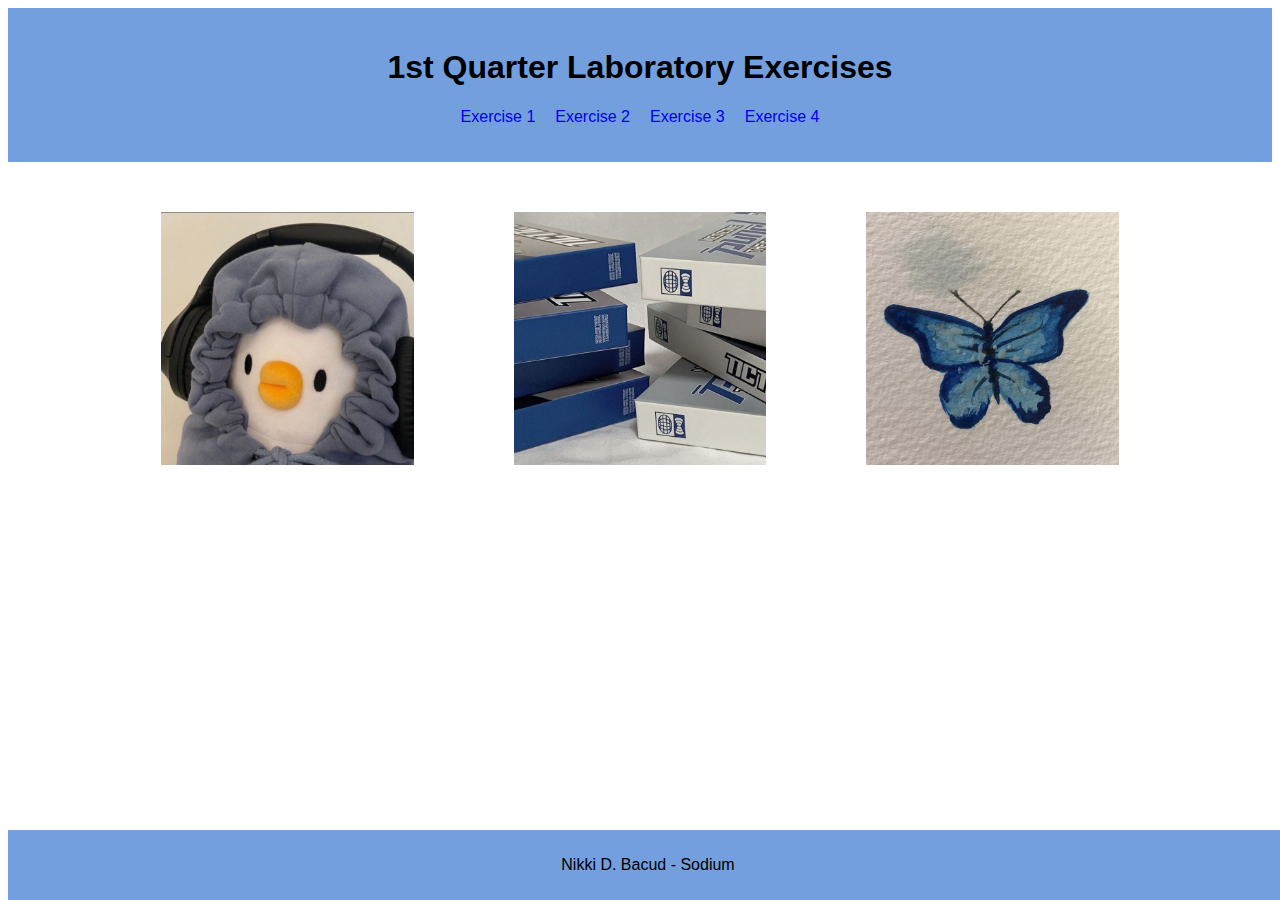
<file: AA2_Bacud/index.html>
<!DOCTYPE html>
<head>
    <meta name="Author" content="Nikki D. Bacud">
    <meta name="About" content="Compiled Computer Laboratory Excercises for School Year 2023 - 2024"> 
    <meta name="Keywords" content="HTML, CSS, Code, Anime, Character, Album, Picture, Gunther, Adventure Time, Laboratory Excercises, SRC Campus, PSHS">
    <title>1st Quarter Laboratory Exercises</title>
    <style>
        body {
            font-family: Arial, sans-serif;
        }
        .header {
            background-color: rgb(115, 159, 223);
            text-align: center;
            padding: 20px 0;
            margin: 0;
        }
        .exercises {
            display: flex;
            justify-content: center;
            list-style-type: none;
            padding: 0;
        }
        .exercises li {
            margin: 0 10px;
        }
        a {
            text-decoration: none;
        }
        .center{
            display: flex;
            flex-direction: row;
            align-items: center;
            justify-content: center;
        }
        .center Img{
            margin: 50px;
        }
    </style>
</head>
<body>
    <div class="header">
        <h1>1st Quarter Laboratory Exercises</h1>
        <ul class="exercises">
            <li><a href="mod2-1_Bacud.html">Exercise 1</a></li>
            <li><a href="mod2-2_Bacud.html">Exercise 2</a></li>
            <li><a href="mod2-3_Bacud_1.html">Exercise 3</a></li>
            <li><a href="mod3-1_Bacud.html">Exercise 4</a></li>
        </ul>
    </div>
    <div class="center">
        <img src="Image 1.jpg" style="width:20%;" alt="Img 1">
        <img src="Image 2.jpg" style="width:20%;" alt="Img 2">
        <img src="Image 3.jpg" style="width:20%;" alt="Img 3">
    </div>
    <footer style="position: fixed; bottom: 0; width: 100%; text-align: center; padding: 10px 0; background-color: rgb(115, 159, 223);">
        <p>Nikki D. Bacud - Sodium</p>
    </footer>
</body>
</html>
</file>
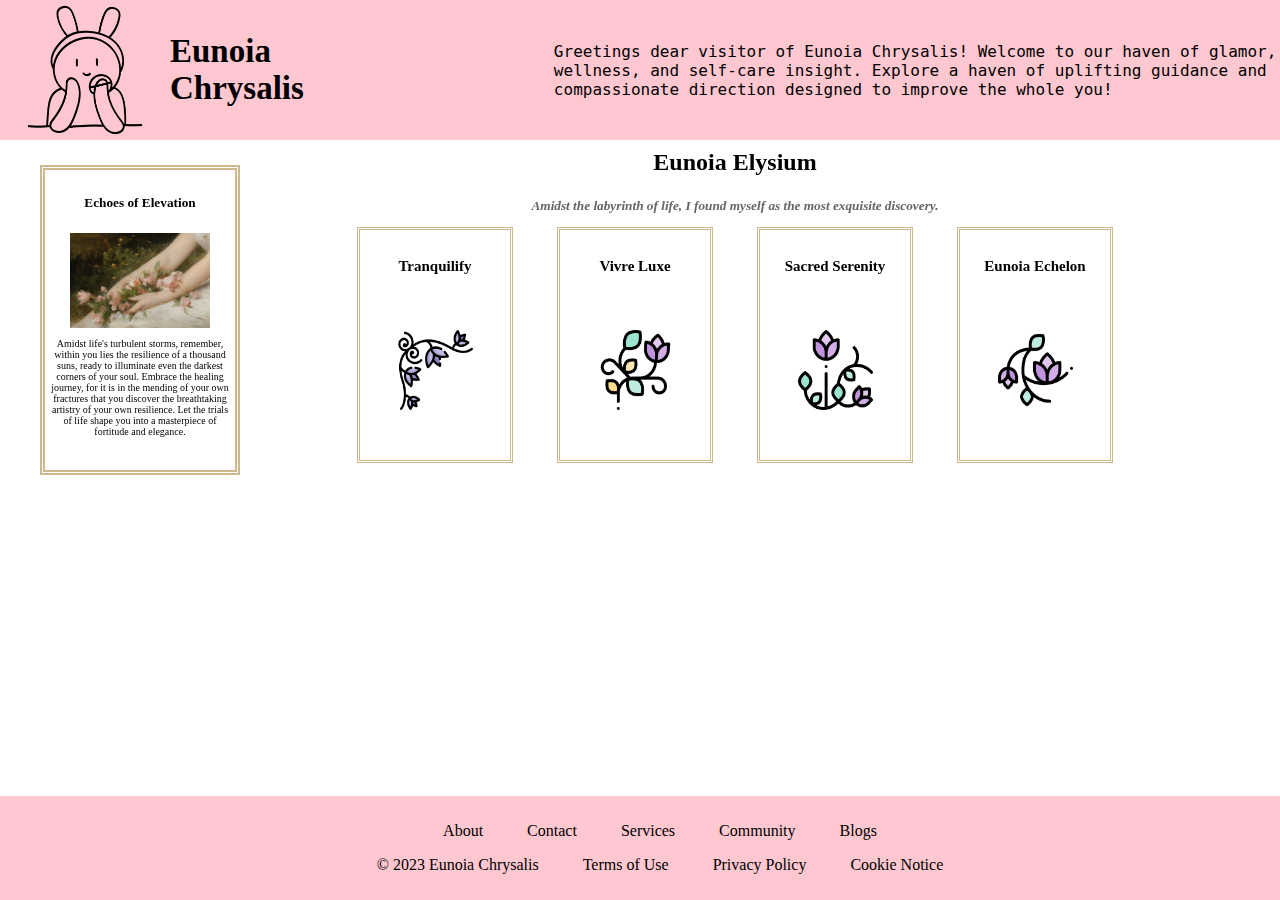
<file: Eunoia Chrysalis/index.html>
<! DOCTYPE html>
<html>
    <head>
        <title>Eunoia Chrysalis</title>
        <link rel = "stylesheet" href = "style(index).css" type = "text/css">
    </head>
    <body>
        <div class = "header">
            <div class = "logo">
                <img src = "makeup.png" alt = "Website Logo">
            </div>
            <div class = "title">
                <h1>Eunoia Chrysalis</h1>
                <p class="Introduction-Greetings"> Greetings dear visitor of Eunoia Chrysalis! Welcome to our haven of glamor, wellness, and self-care insight. Explore a haven of uplifting guidance and compassionate direction designed to improve the whole you!</p>
            </div>

            <div class="container">
                <div class="title-container">
                  <h2>Eunoia Elysium</h2>
                </div>
                <div class="quote-container">
                  <h5>Amidst the labyrinth of life, I found myself as the most exquisite discovery.</h5>
                </div>
              </div>

              <div class="border1">
                <div class="text">
                  <h5><a href="Tranquilify(2nd).html">Tranquilify</a></h5>
                  <div class="flower1">
                  <img src="floral-design.png" alt="Flower Image">
                  </div>
                </div>
              </div>

              <div class="border2">
                <div class="text2">
                  <h5><a href="Vivre Luxe(3rd).html">Vivre Luxe</a></h5>
                  <div class="flower2">
                  <img src="floral-design (1).png" alt="Flower Image2">
                  </div>
                </div>
              </div>

              <div class="border3">
                <div class="text3">
                  <h5><a href="Sacred Serenity(4th).html">Sacred Serenity</a></h5>
                  <div class="flower3">
                  <img src="floral-design (2).png" alt="Flower Image3">
                  </div>
                </div>
              </div>

              <div class="border4">
                <div class="text4">
                  <h5><a href="Eunoia Echelon(5th).html">Eunoia Echelon</a></h5>
                  <div class="flower4">
                  <img src="floral-design (3).png" alt="Flower Image4">
                  </div>
                </div>
              </div>

            <div class="border-box">
                <div class="content">
                    <h5>Echoes of Elevation</h5>
                        <img src="flowers.jpeg" alt="Image">
                    <p class="font">Amidst life's turbulent storms, remember, within you lies the resilience of a thousand suns, ready to illuminate even the darkest corners of your soul. Embrace the healing journey, for it is in the mending of your own fractures that you discover the breathtaking artistry of your own resilience. Let the trials of life shape you into a masterpiece of fortitude and elegance.</p>
                </div>
            </div>

            <footer class="footer">
                <div class="top-section">
            <ul>
                <li><a href="About.html">About</a></li>
                <li><a href="contact.html">Contact</a></li>
                <li><a href="services.html">Services</a></li>
                <li><a href="community.html">Community</a></li>
                <li><a href="blogs.html">Blogs</a></li>
              </ul>
            </div>
            <div class="bottom-section">
              <ul>
                <li>&copy; 2023 Eunoia Chrysalis</li>
                <li><a href="Tou.html">Terms of Use</a></li>
                <li><a href="privacy policy.html">Privacy Policy</a></li>
                <li><a href="cookie notice.html">Cookie Notice</a></li>
              </ul>
            </div>
          </footer>
    </body>
</html>
</file>
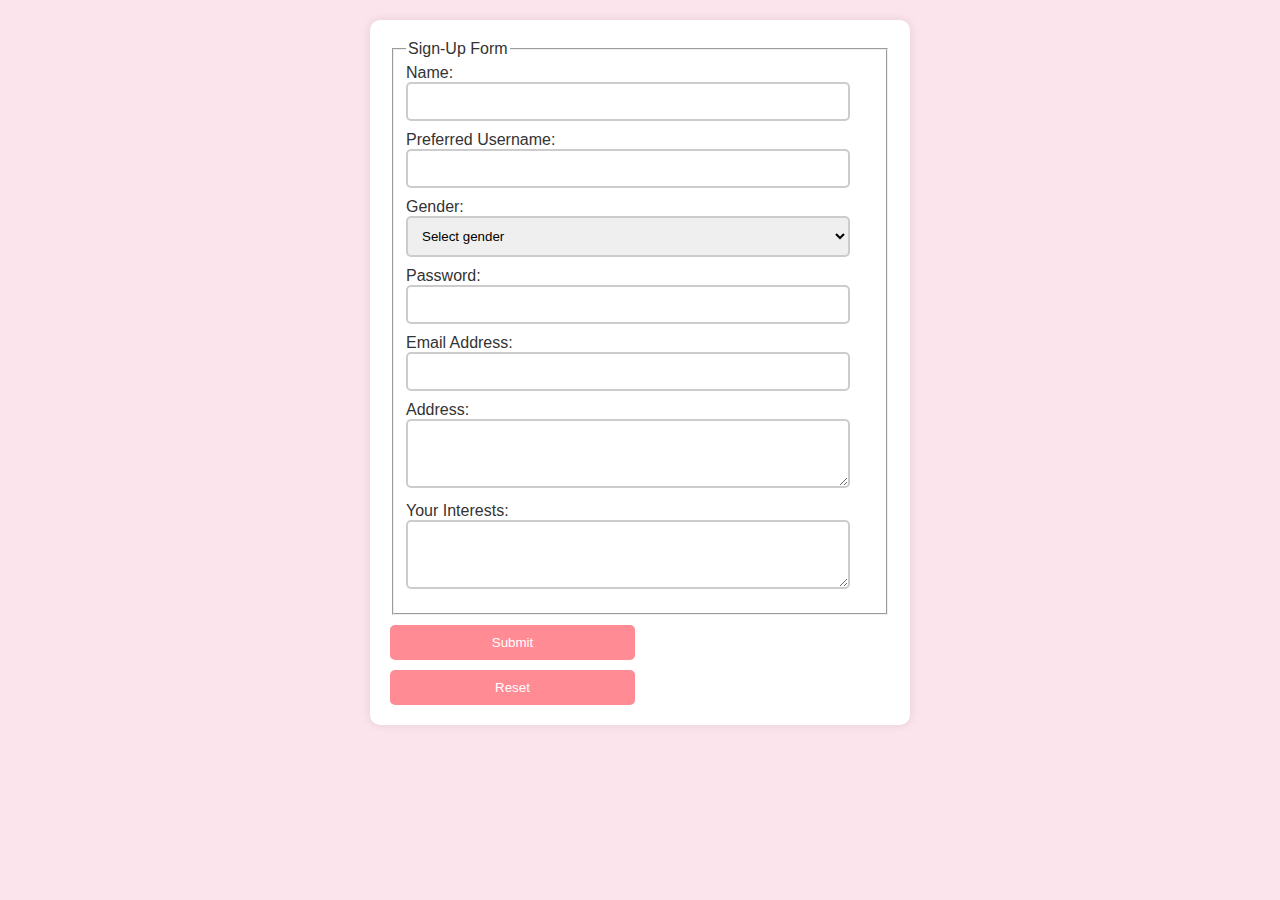
<file: Sign Up Form.html>
<!DOCTYPE html>
<head>
<title>Sign-Up</title>
<style>
  body {
    font-family: Arial, sans-serif;
    background-color: #fce4ec;
    color: #333;
  }
  form {
    max-width: 500px;
    margin: 20px auto 0; 
    padding: 20px;
    background-color: #fff;
    border-radius: 10px;
    box-shadow: 0 0 10px rgba(0, 0, 0, 0.1);
  }
  input, select, textarea {
    width: calc(100% - 24px); 
    padding: 10px;
    margin-bottom: 10px;
    border: 2px solid #ccc; 
    border-radius: 5px;
    transition: border-color 0.3s ease;
    box-sizing: border-box;
  }
  input.error, select.error, textarea.error {
    border-color: #f44336; 
  }
  input.success, select.success, textarea.success {
    border-color: #4caf50; 
  }
  button {
    display: block;
    width: calc(50% - 5px); 
    padding: 10px;
    margin-top: 10px; 
    background-color: #ff8b94; 
    color: #fff;
    border: none;
    border-radius: 5px;
    cursor: pointer;
    transition: background-color 0.3s ease;
  }
  button:hover {
    background-color: #ff6b7d; 
  }
  .output {
    margin-top: 20px;
  }
</style>
</head>
<body>

<form id="signupForm" onsubmit="return handleSubmit()">
  <fieldset>
    <legend>Sign-Up Form</legend>
    <label for="name">Name:</label>
    <input type="text" id="name" required onblur="validateInput(this)" onfocus="clearError(this)">
    
    <label for="username">Preferred Username:</label>
    <input type="text" id="username" required onblur="validateInput(this)" onfocus="clearError(this)">
    
    <label for="gender">Gender:</label>
    <select id="gender" required onblur="validateInput(this)" onfocus="clearError(this)">
      <option value="" disabled selected>Select gender</option>
      <option value="male">Male</option>
      <option value="female">Female</option>
      <option value="prefer not to mention">Prefer not to mention</option>
    </select>
    
    <label for="password">Password:</label>
    <input type="password" id="password" required onblur="validateInput(this)" onfocus="clearError(this)">
    
    <label for="email">Email Address:</label>
    <input type="email" id="email" required onblur="validateInput(this)" onfocus="clearError(this)">
    
    <label for="address">Address:</label>
    <textarea id="address" rows="3" required onblur="validateInput(this)" onfocus="clearError(this)"></textarea>
    
    <label for="interest">Your Interests:</label>
    <textarea id="interest" rows="3" required onblur="validateInput(this)" onfocus="clearError(this)"></textarea>
  </fieldset>
  
  <button type="submit">Submit</button>
  <button type="reset">Reset</button>
</form>

<div class="output" id="output"></div>

<script>
  function validateInput(input) {
    if (!input.value) {
      input.classList.remove('success');
      input.classList.add('error');
    } else {
      input.classList.remove('error');
      input.classList.add('success');
    }
  }
  
  function clearError(input) {
    input.classList.remove('error', 'success');
  }
  
  function handleSubmit() {
    const outputDiv = document.getElementById('output');
    outputDiv.innerHTML = `
      <h2>Sign-Up Information:</h2>
      <p><strong>Name:</strong> ${document.getElementById('name').value}</p>
      <p><strong>Preferred Username:</strong> ${document.getElementById('username').value}</p>
      <p><strong>Gender:</strong> ${document.getElementById('gender').value}</p>
      <p><strong>Email Address:</strong> ${document.getElementById('email').value}</p>
      <p><strong>Address:</strong> ${document.getElementById('address').value}</p>
      <p><strong>Interests:</strong> ${document.getElementById('interest').value}</p>
    `;
    return false;
  }
</script>

</body>
</html>
</file>
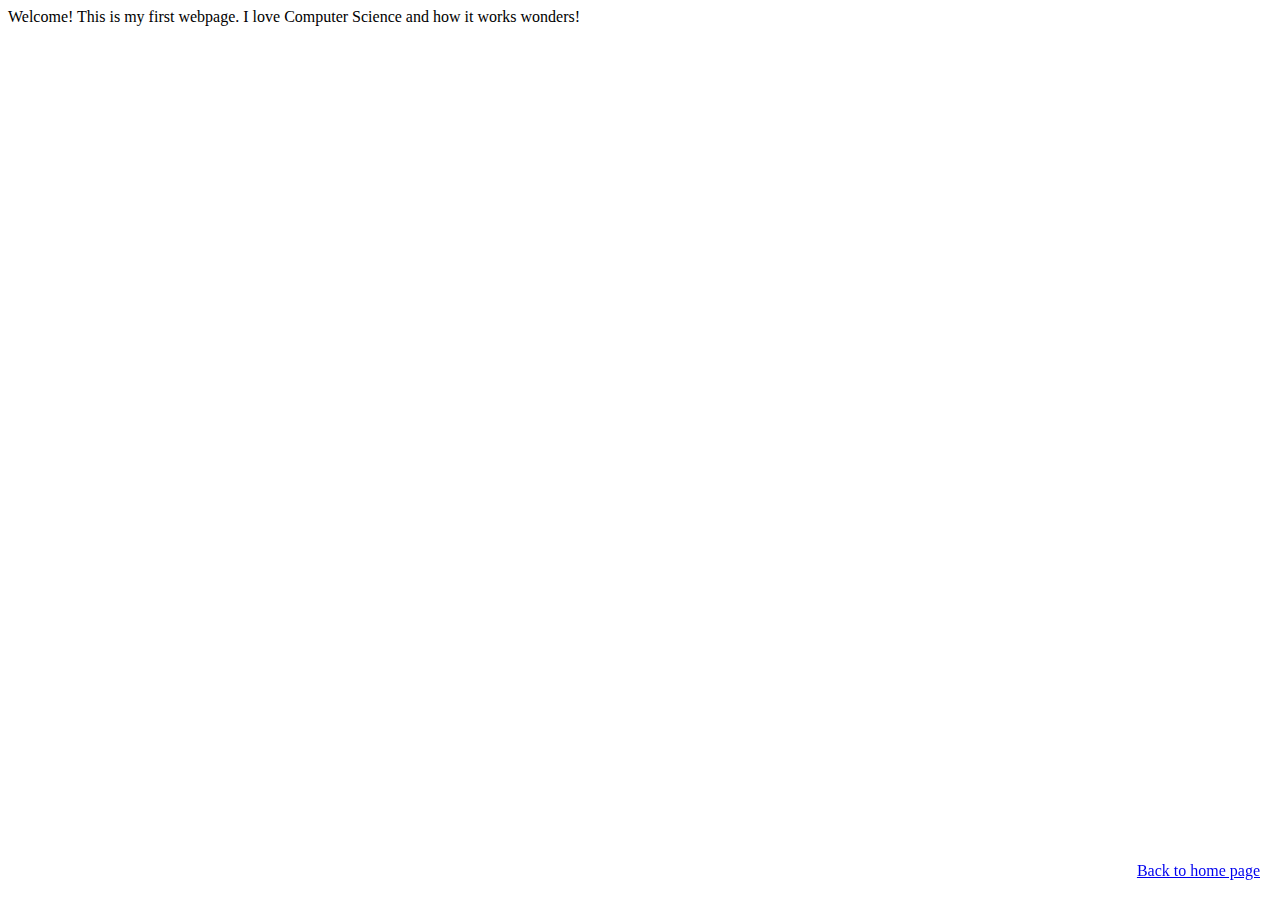
<file: AA2_Bacud/mod2-1_Bacud.html>
<!DOCTYPE html>
  <html>
     <head>
	<title>My First Webpage</title>
	<meta charset = "UTF-8">
	<meta name = "Author" content = "Nikki D. Bacud">
	<meta name = "keywords" content = "HTML, CSS, JavaScript">
	<meta name = "revised" content = "09-04-2023">
	 </head>
	    <body>
	Welcome! This is my first webpage. I love Computer Science and how it works wonders!
	<a href="index.html" style="position:fixed; bottom:20px; right:20px;">Back to home page</a>
    	</body>
   </html>
</file>
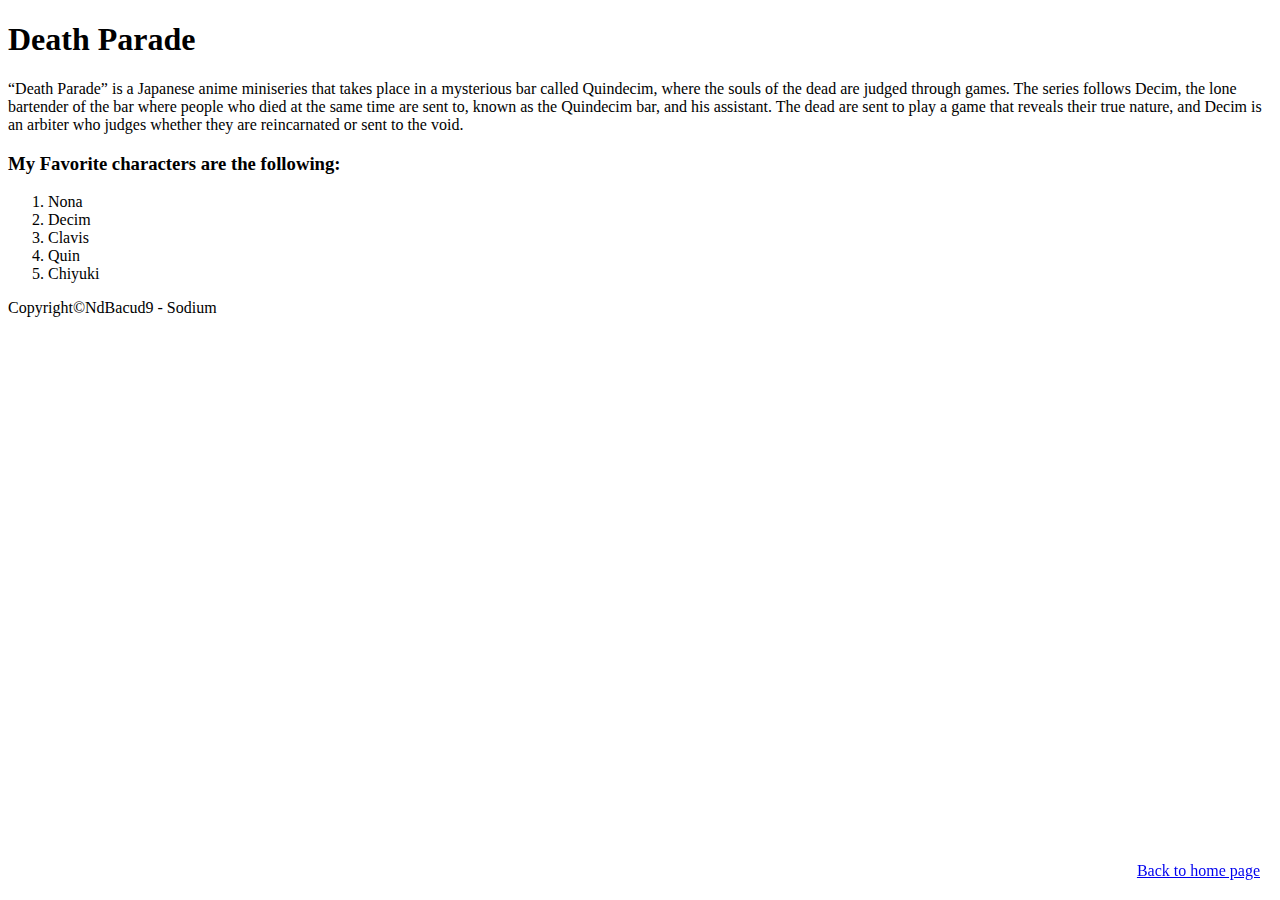
<file: AA2_Bacud/mod2-2_Bacud.html>
<!DOCTYPE html>
<html>
       <head>
	         <title>My Favorite Anime and Anime Characters</title>
		</head>
		<body>
		    <div>
			       <h1>Death Parade</h1>
				   <span>
				   <p>“Death Parade” is a Japanese anime miniseries that takes place in a mysterious bar called Quindecim, where the souls of the dead are judged through games. The series follows Decim, the lone bartender of the bar where people who died at the same time are sent to, known as the Quindecim bar, and his assistant. The dead are sent to play a game that reveals their true nature, and Decim is an arbiter who judges whether they are reincarnated or sent to the void.<p>
				   <h3>My Favorite characters are the following:</h3>
				   <ol>
				         <li>Nona</li>
						 <li>Decim</li>
						 <li>Clavis</li>
						 <li>Quin</li>
						 <li>Chiyuki</li>
					</ol>
					<p>Copyright&copy;NdBacud9 - Sodium</p>
					<a href="index.html" style="position:fixed; bottom:20px; right:20px;">Back to home page</a>
			</div>
		</body>
</html>
</file>
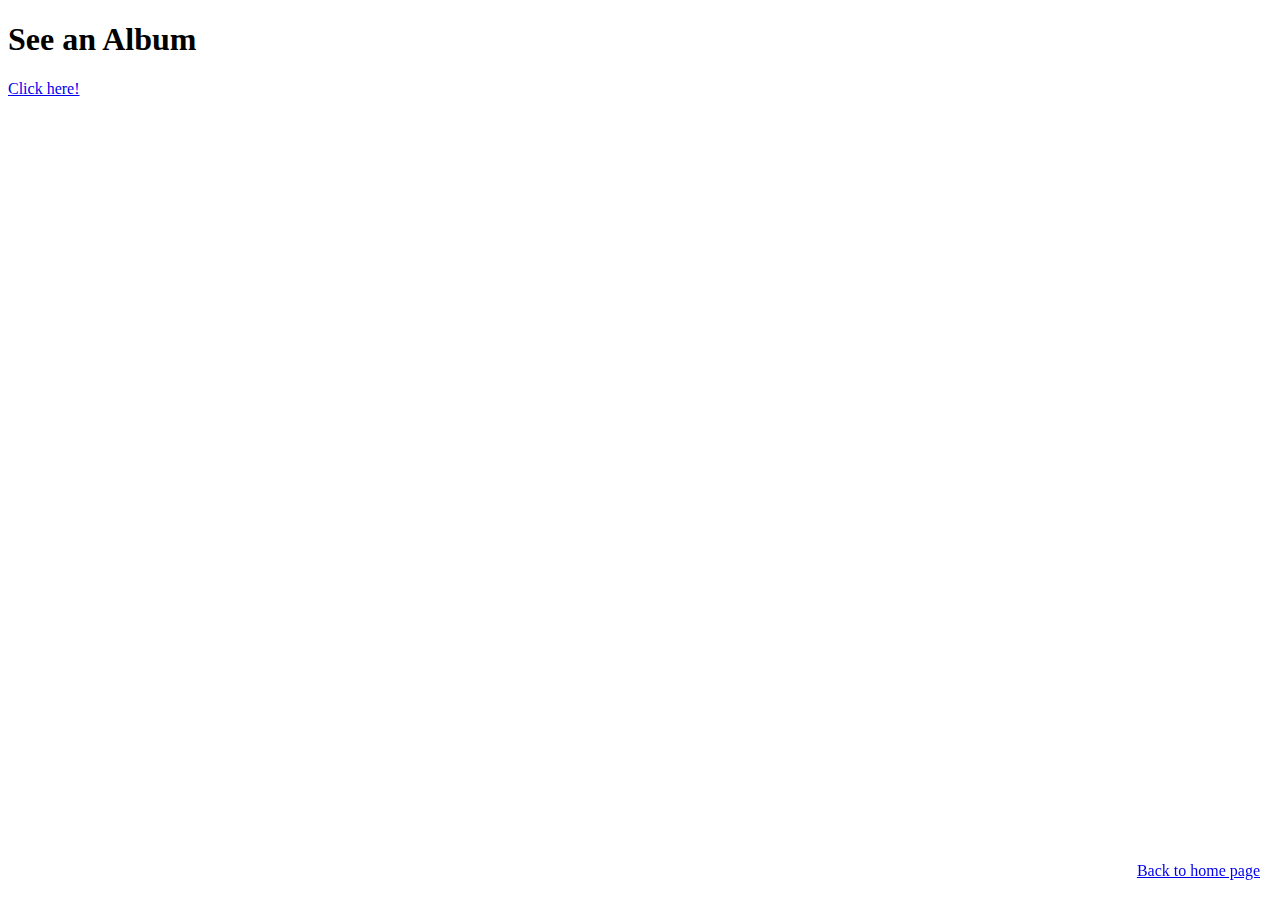
<file: AA2_Bacud/mod2-3_Bacud_1.html>
<!DOCTYPE html>
<head>
    <meta name="Author" content="Nikki D. Bacud">
    <meta name="About" content="Compiled Computer Laboratory Excercises for School Year 2023 - 2024"> 
    <meta name="Keywords" content="HTML, CSS, Code, Anime, Character, Album, Picture, Gunther, Adventure Time, SRC Campus, PSHS">
    </head>
    <title>Images and Links</title>
</head>
<body>
    <h1>See an Album</h1>
    <a href="mod2-3_Bacud_2.html">Click here!</a>
    <a href="index.html" style="position:fixed; bottom:20px; right:20px;">Back to home page</a>
</body>
</html>
</file>
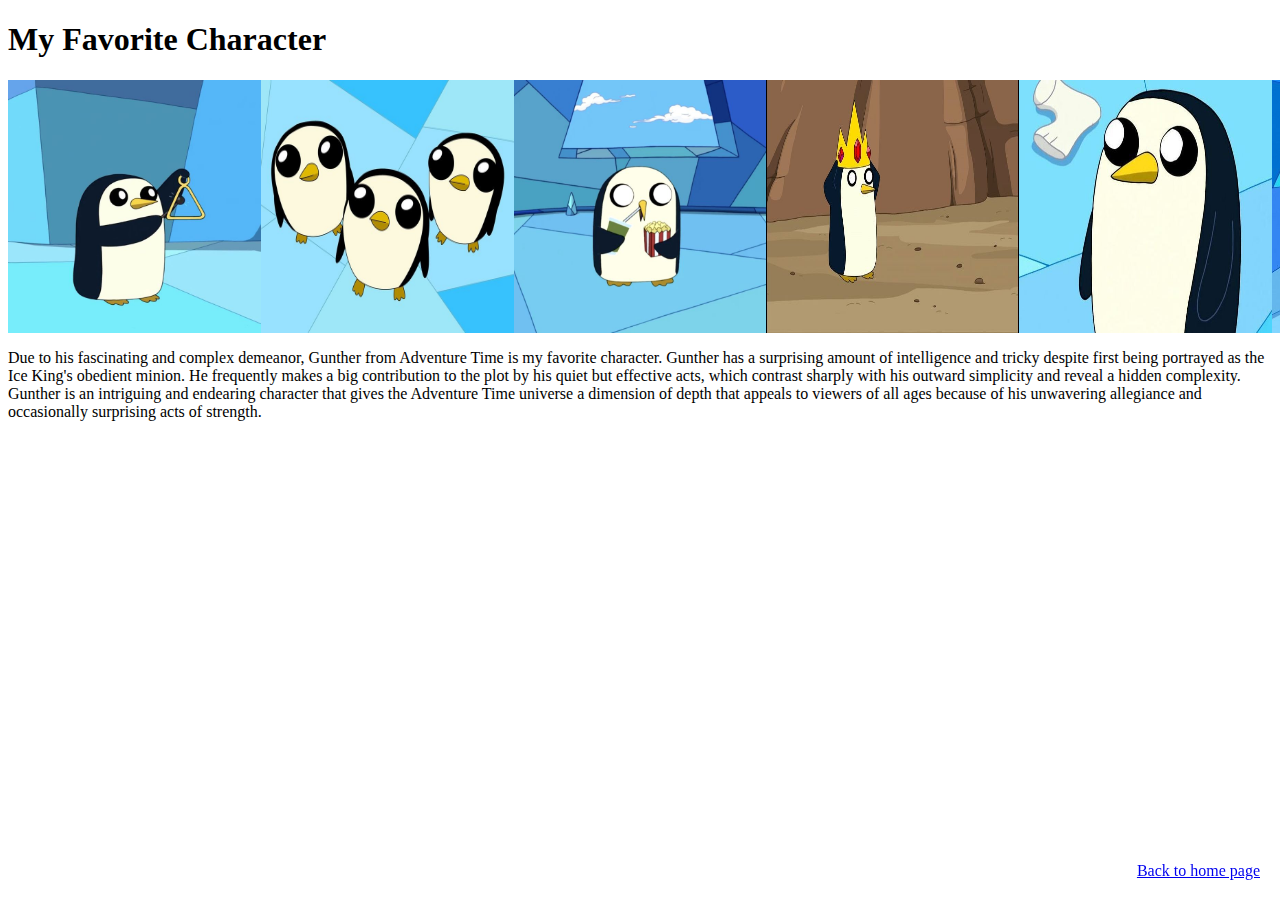
<file: AA2_Bacud/mod2-3_Bacud_2.html>
<!DOCTYPE html>
<html>
<head>
    <meta name="Author" content="Nikki D. Bacud">
    <meta name="About" content="Compiled Computer Laboratory Excercises for School Year 2023 - 2024"> 
    <meta name="Keywords" content="HTML, CSS, Code, Anime, Character, Album, Picture, Gunther, Adventure Time, SRC Campus, PSHS">
    <title>Images of Gunther</title>
</head>
<body>
    <h1>My Favorite Character</h1>
    <div style="display:flex">
        <img src="Gunther1.jpg" style="width:20%" alt="Img 1">
        <img src="Gunther2.jpg" style="width:20%" alt="Img 2">
        <img src="Gunther3.jpg" style="width:20%" alt="Img 3">
        <img src="Gunther4.jpg" style="width:20%" alt="Img 4">
        <img src="Gunther5.jpg" style="width:20%" alt="Img 5">
        <img src="Gunther6.jpg" style="width:20%" alt="Img 6">
    </div>
    <p style="text-align: normal; justify-content: normal;">Due to his fascinating and complex demeanor, Gunther from Adventure Time is my favorite character. Gunther has a surprising amount of intelligence and tricky despite first being portrayed as the Ice King's obedient minion. He frequently makes a big contribution to the plot by his quiet but effective acts, which contrast sharply with his outward simplicity and reveal a hidden complexity. Gunther is an intriguing and endearing character that gives the Adventure Time universe a dimension of depth that appeals to viewers of all ages because of his unwavering allegiance and occasionally surprising acts of strength.</p>
    <a href="index.html" style="position:fixed; bottom:20px; right:20px;">Back to home page</a>
</body>
</html>
</file>
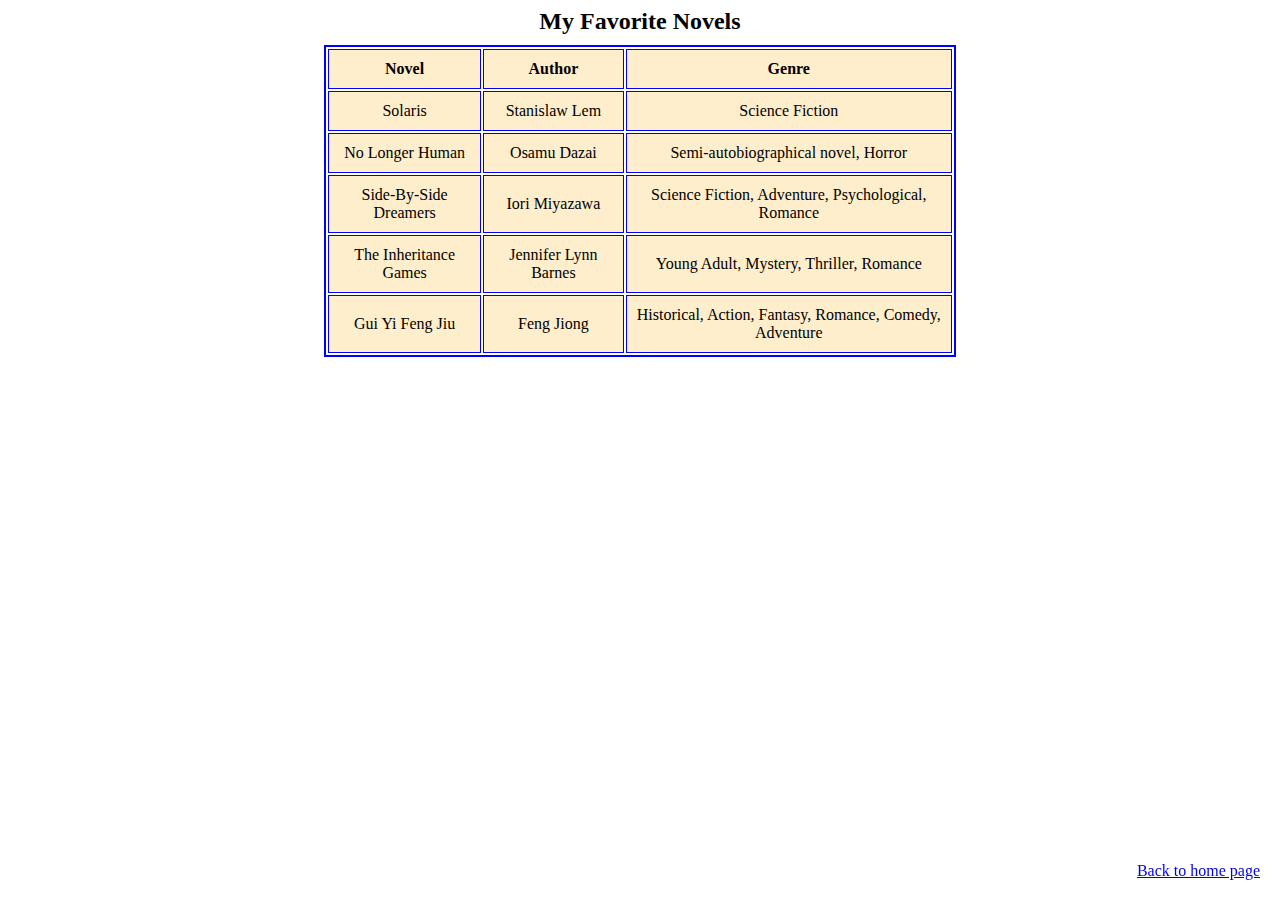
<file: AA2_Bacud/mod3-1_Bacud.html>
<!DOCTYPE html>
<html lang="en">
<head>
    <meta charset="UTF-8">
    <meta http-equiv="X-UA-Compatible" content="IE=edge">
    <meta name="viewport" content="width=device-width, initial-scale=1.0">
    <title>Favorite Novels</title>
    <style>
        table {
            border: 2px solid blue;
            width: 50%;
            margin: auto;
        }
        th, td {
            border: 1px solid blue;
            padding: 10px;
            text-align: center;
        }
        caption {
            caption-side: top;
            text-align: center;
            font-size: 1.5em;
            margin-bottom: 10px;
        }
        colgroup {
            background-color: #ffeecc;
        }
    </style>
</head>
<body>
    <table>
        <colgroup>
            <col span="1" style="background-color:#ffeecc;">
            <col span="1" style="background-color:#ffeecc;">
            <col span="1" style="background-color:#ffeecc;">
        </colgroup>
        <caption><strong>My Favorite Novels</strong></caption>
        <tr>
            <th>Novel</th>
            <th>Author</th>
            <th>Genre</th>
        </tr>
        <tr>
            <td>Solaris</td>
            <td>Stanislaw Lem</td>
            <td>Science Fiction</td>
        </tr>
        <tr>
            <td>No Longer Human</td>
            <td>Osamu Dazai</td>
            <td>Semi-autobiographical novel, Horror</td>
        </tr>
        <tr>
            <td>Side-By-Side Dreamers</td>
            <td>Iori Miyazawa</td>
            <td>Science Fiction, Adventure, Psychological, Romance</td>
        </tr>
        <tr>
            <td>The Inheritance Games</td>
            <td>Jennifer Lynn Barnes</td>
            <td>Young Adult, Mystery, Thriller, Romance</td>
        </tr>
        <tr>
            <td>Gui Yi Feng Jiu</td>
            <td>Feng Jiong</td>
            <td>Historical, Action, Fantasy, Romance, Comedy, Adventure</td>
        </tr>
    </table>
    <a href="index.html" style="position:fixed; bottom:20px; right:20px;">Back to home page</a>
</body>
</html>
</file>
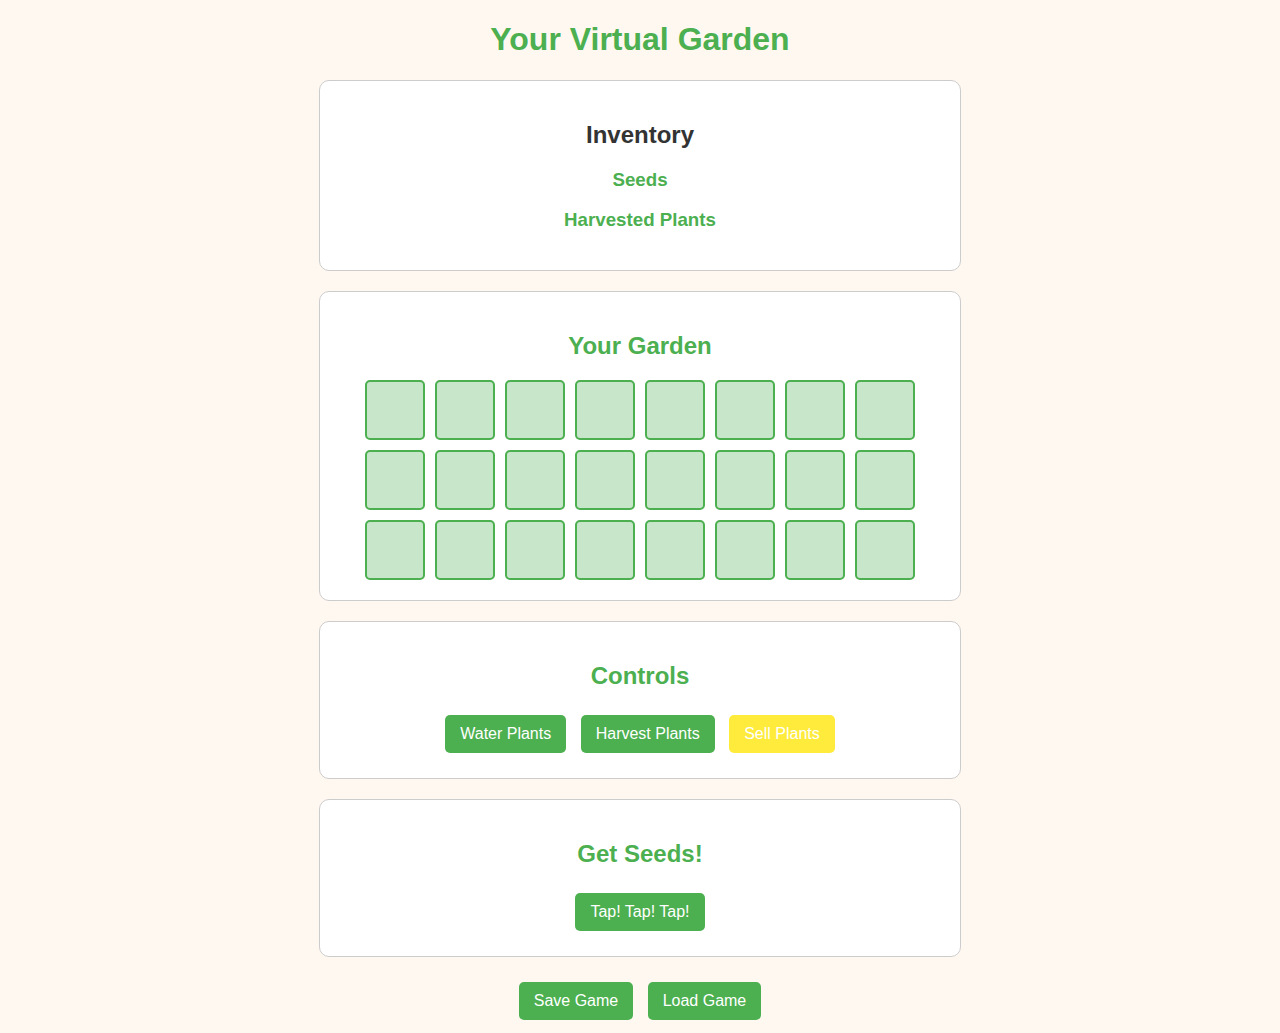
<file: Code QP/garden.html>
<!DOCTYPE html>
<html lang="en">
<head>
    <meta charset="UTF-8">
    <meta name="viewport" content="width=device-width, initial-scale=1.0">
    <title>Your Virtual Garden</title>
</head>
<style>
body {
    font-family: Arial, sans-serif;
    text-align: center;
    background-color: rgb(255, 248, 241);
    color: #333;
}

h1 {
    color: #4CAF50;
}

.inventory, .garden, .controls, .minigame {
    margin: 20px auto;
    padding: 20px;
    border: 1px solid #ccc;
    border-radius: 10px;
    width: 80%;
    max-width: 600px;
    background-color: #fff;
}

.inventory h3, .garden h2, .controls h2, .minigame h2 {
    color: #4CAF50;
}

ul {
    list-style-type: none;
    padding: 0;
}

li {
    margin: 5px 0;
}

button {
    padding: 10px 15px;
    border: none;
    border-radius: 5px;
    cursor: pointer;
    font-size: 16px;
}

button.control-button {
    background-color: #4CAF50;
    color: white;
    margin: 5px;
}

button.control-button:hover {
    background-color: #45a049;
}

button.seed-button {
    background-color: #f9a825;
    color: white;
    margin: 5px;
}

button.seed-button:hover {
    background-color: #f57f17;
}

button#sellPlants {
    background-color: #FFEB3B;
    color: white;
    margin: 5px;
}

button#sellPlants:hover {
    background-color: #FFC107;
}

#gardenArea {
    display: flex;
    flex-wrap: wrap;
    gap: 10px;
    justify-content: center;
}

.garden-spot {
    width: 60px;
    height: 60px;
    background-color: #c8e6c9;
    border: 2px solid #4CAF50;
    border-radius: 5px;
    cursor: pointer;
    position: relative;
}

.garden-spot:hover {
    background-color: #a5d6a7;
}

.plant {
    width: 100%;
    height: 100%;
    display: flex;
    align-items: center;
    justify-content: center;
    color: white;
    font-weight: bold;
    position: absolute;
    top: 0;
    left: 0;
}

.plant.seed {
    background-color: #9a8840;
}

.plant.sprout {
    background-color: #FFEB3B;
    color: #333;
}

.plant.mature {
    background-color: #388E3C;
}

</style>
<body>
    <h1> Your Virtual Garden</h1>

    <audio autoplay loop>
        <source src="./audio/Bgm1.mp3" type="audio/mpeg">
    </audio>

    <div class="inventory">
        <h2>Inventory</h2>
        <h3>Seeds</h3>
        <ul id="seedInventory">
        </ul>
        <h3>Harvested Plants</h3>
        <ul id="harvestInventory">
        </ul>
    </div>
    <div class="garden">
        <h2>Your Garden</h2>
        <div id="gardenArea">
        </div>
    </div>
    <div class="controls">
        <h2>Controls</h2>
        <button id="waterPlants" class="control-button">Water Plants</button>
        <button id="harvestPlants" class="control-button">Harvest Plants</button>
        <button id="sellPlants" class="control-button">Sell Plants</button>
    </div>
    <div class="minigame">
        <h2>Get Seeds!</h2>
        <button id="playMinigame" class="control-button">Tap! Tap! Tap!</button>
        <div id="minigameResult">
        </div>
    </div>
    <button id="saveGame" class="control-button">Save Game</button>
    <button id="loadGame" class="control-button">Load Game</button>

    <script>
    
    document.addEventListener('DOMContentLoaded', () => {
    const seedInventory = document.getElementById('seedInventory');
    const harvestInventory = document.getElementById('harvestInventory');
    const gardenArea = document.getElementById('gardenArea');
    const minigameResult = document.getElementById('minigameResult');
    const playMinigameButton = document.getElementById('playMinigame');
    const saveGameButton = document.getElementById('saveGame');
    const loadGameButton = document.getElementById('loadGame');
    const waterPlantsButton = document.getElementById('waterPlants');
    const harvestPlantsButton = document.getElementById('harvestPlants');
    const sellPlantsButton = document.getElementById('sellPlants');

    const seeds = ['Tomato', 'Carrot', 'Lettuce', 'Pepper', 'Strawberry'];
    const seedInventoryData = {};
    const harvestInventoryData = {};

    const gardenSize = 24;
    const plants = [];

    function initializeGarden() {
        gardenArea.innerHTML = '';
        for (let i = 0; i < gardenSize; i++) {
            const button = document.createElement('button');
            button.className = 'garden-spot';
            button.addEventListener('click', () => plantSeed(button));
            gardenArea.appendChild(button);
            plants.push({ element: button, type: null, stage: null });
        }
    }

    function updateInventory() {
        seedInventory.innerHTML = '';
        for (const seed in seedInventoryData) {
            const li = document.createElement('li');
            const button = document.createElement('button');
            button.className = 'seed-button';
            button.textContent = `${seed}: ${seedInventoryData[seed]}`;
            button.addEventListener('click', () => selectSeed(seed));
            li.appendChild(button);
            seedInventory.appendChild(li);
        }

        harvestInventory.innerHTML = '';
        for (const plant in harvestInventoryData) {
            const li = document.createElement('li');
            li.textContent = `${plant}: ${harvestInventoryData[plant]}`;
            li.style.color = "#4CAF50";
            harvestInventory.appendChild(li);
        }
    }

    let selectedSeed = null;

    function selectSeed(seed) {
        if (seedInventoryData[seed] > 0) {
            if (confirm(`Do you want to plant a ${seed} seed?`)) {
                selectedSeed = seed;
            }
        } else {
            alert(`You don't have enough ${seed} seeds to plant.`);
        }
    }

    function plantSeed(button) {
        if (selectedSeed && seedInventoryData[selectedSeed] > 0) {
            const plantDiv = document.createElement('div');
            plantDiv.className = 'plant seed';
            plantDiv.textContent = selectedSeed[0];
            button.appendChild(plantDiv);
            const plantIndex = Array.from(gardenArea.children).indexOf(button);
            plants[plantIndex] = { element: plantDiv, type: selectedSeed, stage: 'seed' };

            seedInventoryData[selectedSeed]--;
            updateInventory();

            setTimeout(() => growPlant(plantIndex), 5000);
        }
    }

   
    function growPlant(index) {
        const plant = plants[index];
        if (plant.stage === 'seed') {
            plant.element.className = 'plant sprout';
            plant.stage = 'sprout';
            setTimeout(() => growPlant(index), 5000);
        } else if (plant.stage === 'sprout') {
            plant.element.className = 'plant mature';
            plant.stage = 'mature';
        }
    }

    function waterPlants() {
        plants.forEach((plant, index) => {
            if (plant.stage === 'seed' || plant.stage === 'sprout') {
                growPlant(index);
            }
        });
    }

    function harvestPlants() {
        plants.forEach((plant, index) => {
            if (plant.stage === 'mature') {
                const plantType = plant.type;
                if (!harvestInventoryData[plantType]) {
                    harvestInventoryData[plantType] = 0;
                }
                harvestInventoryData[plantType]++;
                plant.element.remove();
                plants[index] = { element: plant.element.parentElement, type: null, stage: null };
                updateInventory();
            }
        });
    }

    function sellPlants() {
        const plantToSell = prompt('Which plant would you like to sell? (Tomato, Carrot, Lettuce, Pepper, Strawberry)');
        if (plantToSell && harvestInventoryData[plantToSell]) {
            const quantity = parseInt(prompt(`You have ${harvestInventoryData[plantToSell]} ${plantToSell}(s). How many would you like to sell?`), 10);
            if (!isNaN(quantity) && quantity > 0 && quantity <= harvestInventoryData[plantToSell]) {
                harvestInventoryData[plantToSell] -= quantity;
                if (harvestInventoryData[plantToSell] === 0) {
                    delete harvestInventoryData[plantToSell];
                }
                alert(`You sold ${quantity} ${plantToSell}(s)!`);
            } else {
                alert(`Invalid quantity. You can sell up to ${harvestInventoryData[plantToSell]} ${plantToSell}(s).`);
            }
        } else {
            alert('You don\'t have any of that plant to sell.');
        }
        updateInventory();
    }

    function playMinigame() {
        const randomSeed = seeds[Math.floor(Math.random() * seeds.length)];
        if (!seedInventoryData[randomSeed]) {
            seedInventoryData[randomSeed] = 0;
        }
        seedInventoryData[randomSeed]++;
        minigameResult.textContent = `You won a ${randomSeed} seed!`;
        minigameResult.style.color = "#4CAF50";
        updateInventory();
        
        setTimeout(() => {
            minigameResult.textContent = '';
        }, 5000);
    }

    function saveGame() {
        const gameState = {
            seedInventoryData,
            harvestInventoryData,
            plants: plants.map(plant => ({
                type: plant.type,
                stage: plant.stage,
            })),
        };
        localStorage.setItem('gameState', JSON.stringify(gameState));
        alert('Game saved!');
    }

    function loadGame() {
        const savedState = localStorage.getItem('gameState');
        if (savedState) {
            const gameState = JSON.parse(savedState);
            Object.assign(seedInventoryData, gameState.seedInventoryData);
            Object.assign(harvestInventoryData, gameState.harvestInventoryData);

            initializeGarden();
            gameState.plants.forEach((plantData, index) => {
                if (plantData.type) {
                    const plantDiv = document.createElement('div');
                    plantDiv.className = `plant ${plantData.stage}`;
                    plantDiv.textContent = plantData.type[0];
                    const button = gardenArea.children[index];
                    button.appendChild(plantDiv);
                    plants[index] = { element: plantDiv, type: plantData.type, stage: plantData.stage };
                }
            });

            updateInventory();
        } else {
            alert('No saved game found.');
        }
    }

    playMinigameButton.addEventListener('click', playMinigame);
    saveGameButton.addEventListener('click', saveGame);
    loadGameButton.addEventListener('click', loadGame);
    waterPlantsButton.addEventListener('click', waterPlants);
    harvestPlantsButton.addEventListener('click', harvestPlants);
    sellPlantsButton.addEventListener('click', sellPlants);

    initializeGarden();
    updateInventory();
});

    </script>
</body>
</html>
</file>
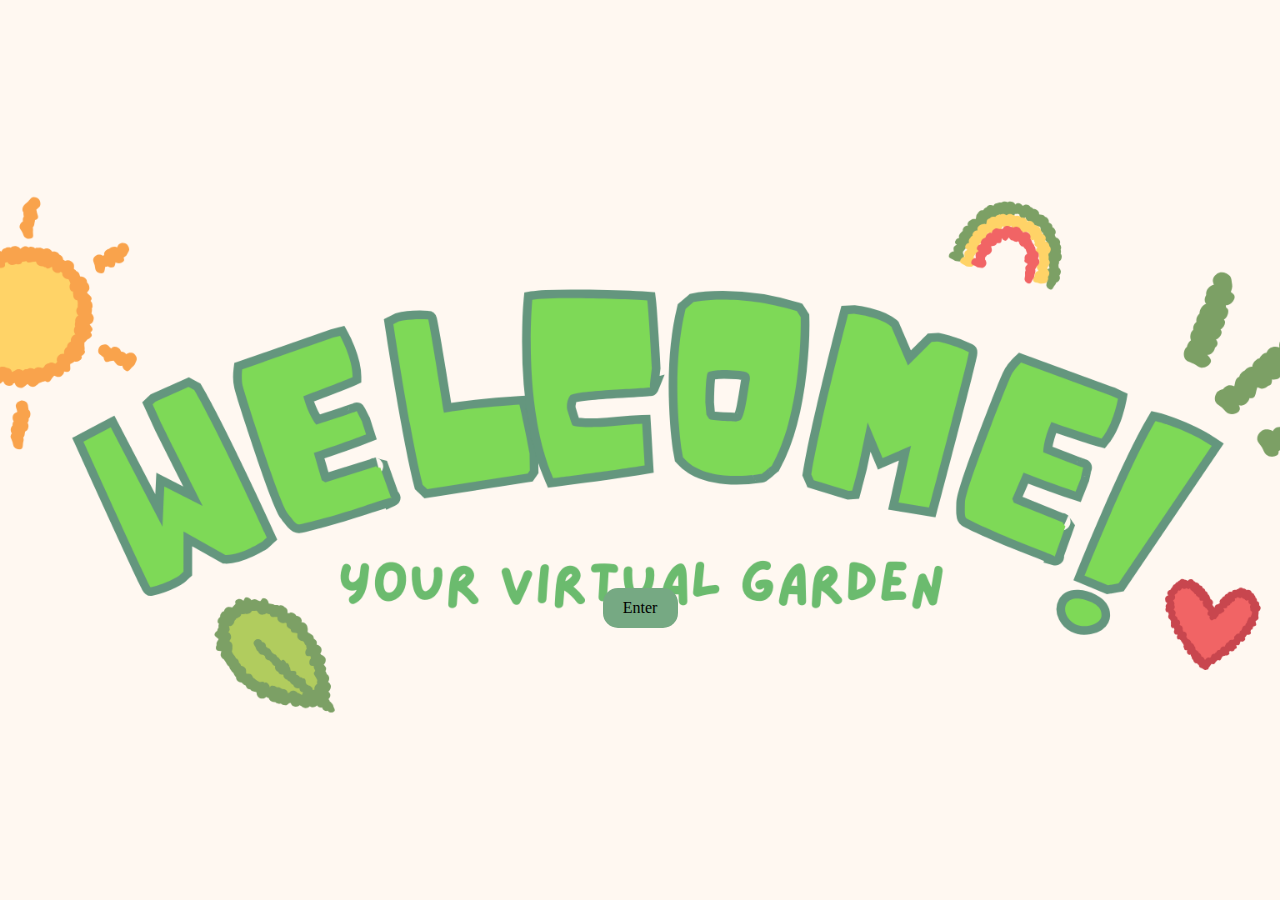
<file: Code QP/Quarter Project.html>
<!DOCTYPE html>
<html lang="en">
<head>
    <meta charset="UTF-8">
    <meta name="viewport" content="width=device-width, initial-scale=1.0">
    <title>Your Virtual Garden</title>
    <style>
        body {
            background-color: rgb(255, 248, 241);
            background-image: url('./Images/welcome.png');
            background-size: cover;
            background-repeat: no-repeat;
            background-position: center;
            display: flex;
            justify-content: center;
            align-items: center;
            height: 100vh;
            margin: 0;
        }
        
        .button {
            background-color: rgb(118, 169, 131);
            margin-top: 315px;
            width: 75px;
            height: 40px;
            border-radius: 15px;
            display: flex;
            justify-content: center;
            align-items: center;
            cursor: pointer;
            transition: transform 0.1s ease-in-out;
        }
        
        .button a {
            font-family: 'Verdana';
            color: black;
            text-align: center;
            text-decoration: none;
        }
        
        .button:hover {
            color: black;
            background-color: rgb(63, 126, 83);
            transform: scale(0.9);
        }
        
        .loading {
            margin-top: 315px;
            width: 50px;
            height: 50px;
            border: 5px solid #ffffff;
            border-top: 5px solid #45935e;
            border-radius: 50%;
            animation: spin 1.5s linear infinite;
            display: none;
        }
        
        @keyframes spin {
            0% { transform: rotate(0deg); }
            100% { transform: rotate(360deg); }
        }
    </style>
</head>
<body>
    <audio autoplay loop>
        <source src="./audio/Bgm1.mp3" type="audio/mpeg">
    </audio>
    
    <center>
        <div id="buttonContainer">
            <div class="button" onclick="startLoading()" id="enterButton">
                <a>Enter</a>
            </div>
        </div>
        <div class="loading" id="loading"></div>
    </center>

    <div class="container">
        <div class="loader"></div>
    </div>

    <script>
        function startLoading() {
            document.getElementById('enterButton').style.display = 'none';
            document.getElementById('loading').style.display = 'block';
            setTimeout(() => {
                window.location.href = "garden.html";
            }, 5000);
        }
    </script>
</body>
</html>
</file>
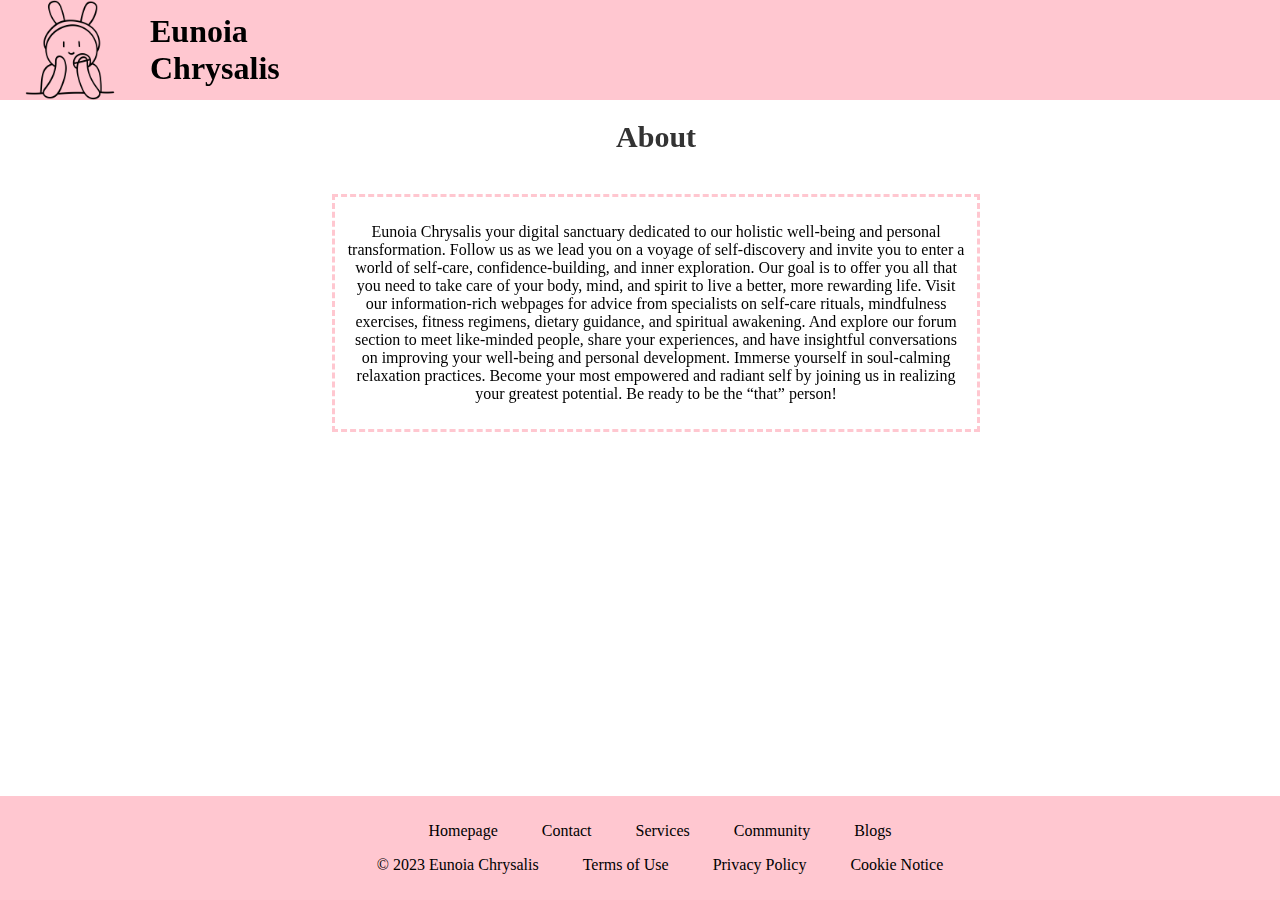
<file: Eunoia Chrysalis/About.html>
<!DOCTYPE html>
<head>
    <title>About</title>
    <link rel = "stylesheet" href = "style(about).css" type = "text/css">
</head>
<body>
    <div class = "header">
        <div class = "logo">
            <img src = "makeup.png" alt = "Website Logo">
        </div>
        <div class = "title">
            <h1>Eunoia Chrysalis</h1>
        </div>
        <div class="border">
            <div class= "Topic">
                <h1>About</h1>
            </div>
            <div class= "about-paragraph">
                <p>Eunoia Chrysalis your digital sanctuary dedicated to our holistic well-being and personal
                    transformation. Follow us as we lead you on a voyage of self-discovery and invite you to
                    enter a world of self-care, confidence-building, and inner exploration. Our goal is to offer
                    you all that you need to take care of your body, mind, and spirit to live a better, more
                    rewarding life. Visit our information-rich webpages for advice from specialists on self-care
                    rituals, mindfulness exercises, fitness regimens, dietary guidance, and spiritual
                    awakening. And explore our forum section to meet like-minded people, share your
                    experiences, and have insightful conversations on improving your well-being and personal
                    development. Immerse yourself in soul-calming relaxation practices. Become your most
                    empowered and radiant self by joining us in realizing your greatest potential. Be ready to be
                    the “that” person!</p>
            </div>
        </div>
        <footer class= "footer">
            <div class= "top-section">
        <ul>
            <li><a href="index.html">Homepage</a></li>
            <li><a href="contact.html">Contact</a></li>
            <li><a href="services.html">Services</a></li>
            <li><a href="community.html">Community</a></li>
            <li><a href="blogs.html">Blogs</a></li>
          </ul>
        </div>
        <div class= "bottom-section">
          <ul>
            <li>&copy; 2023 Eunoia Chrysalis</li>
            <li><a href="Tou.html">Terms of Use</a></li>
            <li><a href="privacy policy.html">Privacy Policy</a></li>
            <li><a href="cookie notice.html">Cookie Notice</a></li>
          </ul>
        </div>
      </footer>
</body>
</html>
</file>
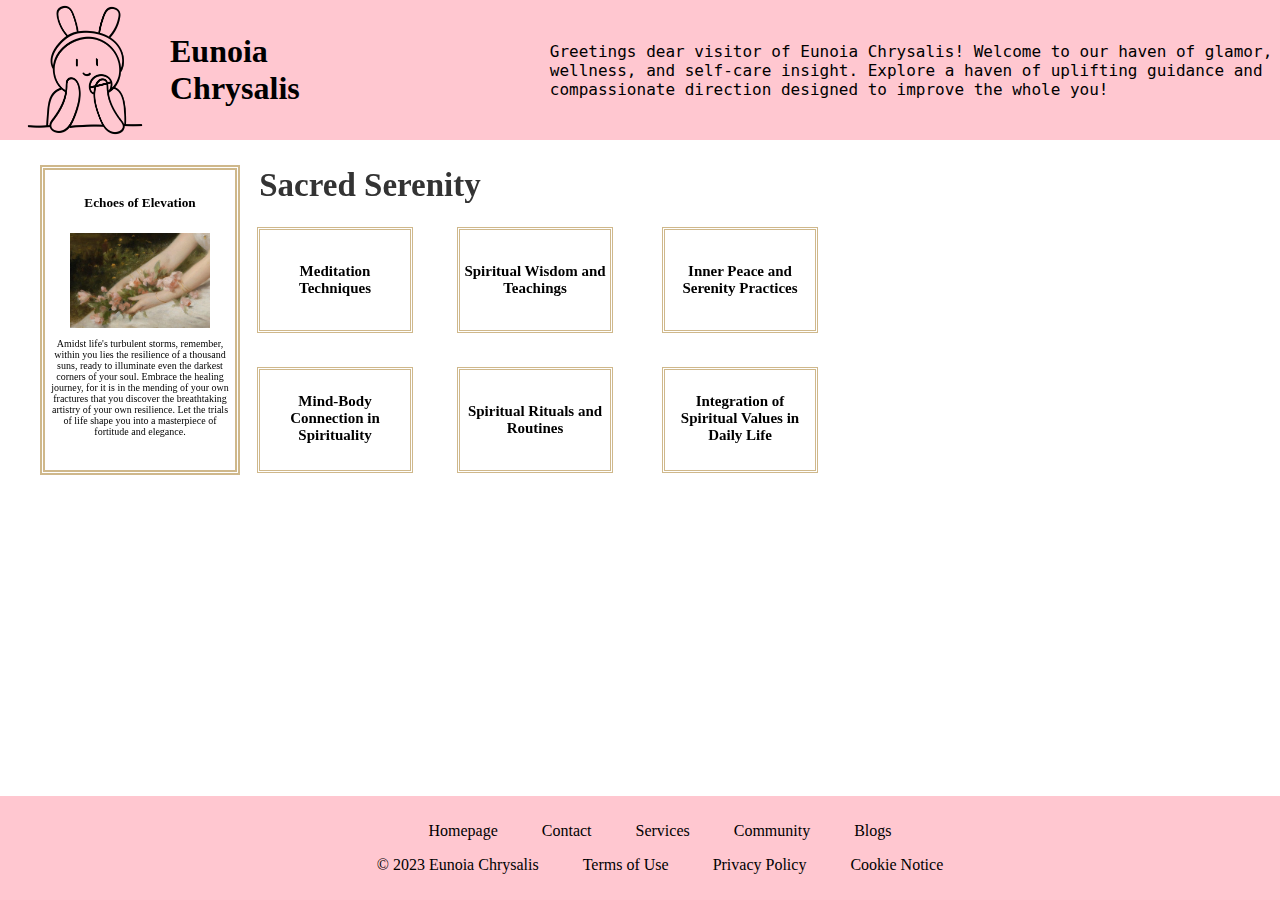
<file: Eunoia Chrysalis/Sacred Serenity(4th).html>
<! DOCTYPE html>
<html>
    <head>
        <title>Eunoia Chrysalis</title>
        <link rel = "stylesheet" href = "style(4thweb).css" type = "text/css">
    </head>
    <body>
        <div class ="header">
            <div class ="logo">
                <img src = "makeup.png" alt = "Website Logo">
            </div>
            <div class ="title">
                <h1>Eunoia Chrysalis</h1>
                <p class="Introduction-Greetings"> Greetings dear visitor of Eunoia Chrysalis! Welcome to our haven of glamor, wellness, and self-care insight. Explore a haven of uplifting guidance and compassionate direction designed to improve the whole you!</p>
            </div>

            <div class="border-box">
                <div class="content">
                    <h5>Echoes of Elevation</h5>
                        <img src="flowers.jpeg" alt="Image">
                    <p class="font">Amidst life's turbulent storms, remember, within you lies the resilience of a thousand suns, ready to illuminate even the darkest corners of your soul. Embrace the healing journey, for it is in the mending of your own fractures that you discover the breathtaking artistry of your own resilience. Let the trials of life shape you into a masterpiece of fortitude and elegance.</p>
                </div>
            </div>

            <div class="webpage-name">
                <h2>Sacred Serenity</h2>
          </div>

          <div class="Content1">
            <div class="topic1">
              <h5><a href="MT.html">Meditation Techniques</a></h5>
            </div>
          </div>

          <div class="Content2">
            <div class="topic2">
              <h5><a href="SWT.html">Spiritual Wisdom and Teachings</a></h5>
            </div>
          </div>

          <div class="Content3">
            <div class="topic3">
              <h5><a href="IPSP.html">Inner Peace and Serenity Practices</a></h5>
            </div>
          </div>

          <div class="Content4">
            <div class="topic4">
              <h5><a href="MBCS.html">Mind-Body Connection in Spirituality</a></h5>
            </div>
          </div>

          <div class="Content5">
            <div class="topic5">
              <h5><a href="SRR.html">Spiritual Rituals and Routines</a></h5>
            </div>
          </div>

          <div class="Content6">
            <div class="topic6">
              <h5><a href="ISVD.html">Integration of Spiritual Values in Daily Life</a></h5>
            </div>
          </div>

            <footer class="footer">
                <div class="top-section">
            <ul>
                <li><a href="index.html">Homepage</a></li>
                <li><a href="contact.html">Contact</a></li>
                <li><a href="services.html">Services</a></li>
                <li><a href="community.html">Community</a></li>
                <li><a href="blogs.html">Blogs</a></li>
              </ul>
            </div>
            <div class="bottom-section">
              <ul>
                <li>&copy; 2023 Eunoia Chrysalis</li>
                <li><a href="Tou.html">Terms of Use</a></li>
                <li><a href="privacy policy.html">Privacy Policy</a></li>
                <li><a href="cookie notice.html">Cookie Notice</a></li>
              </ul>
            </div>
          </footer>
    </body>
</html>
</file>
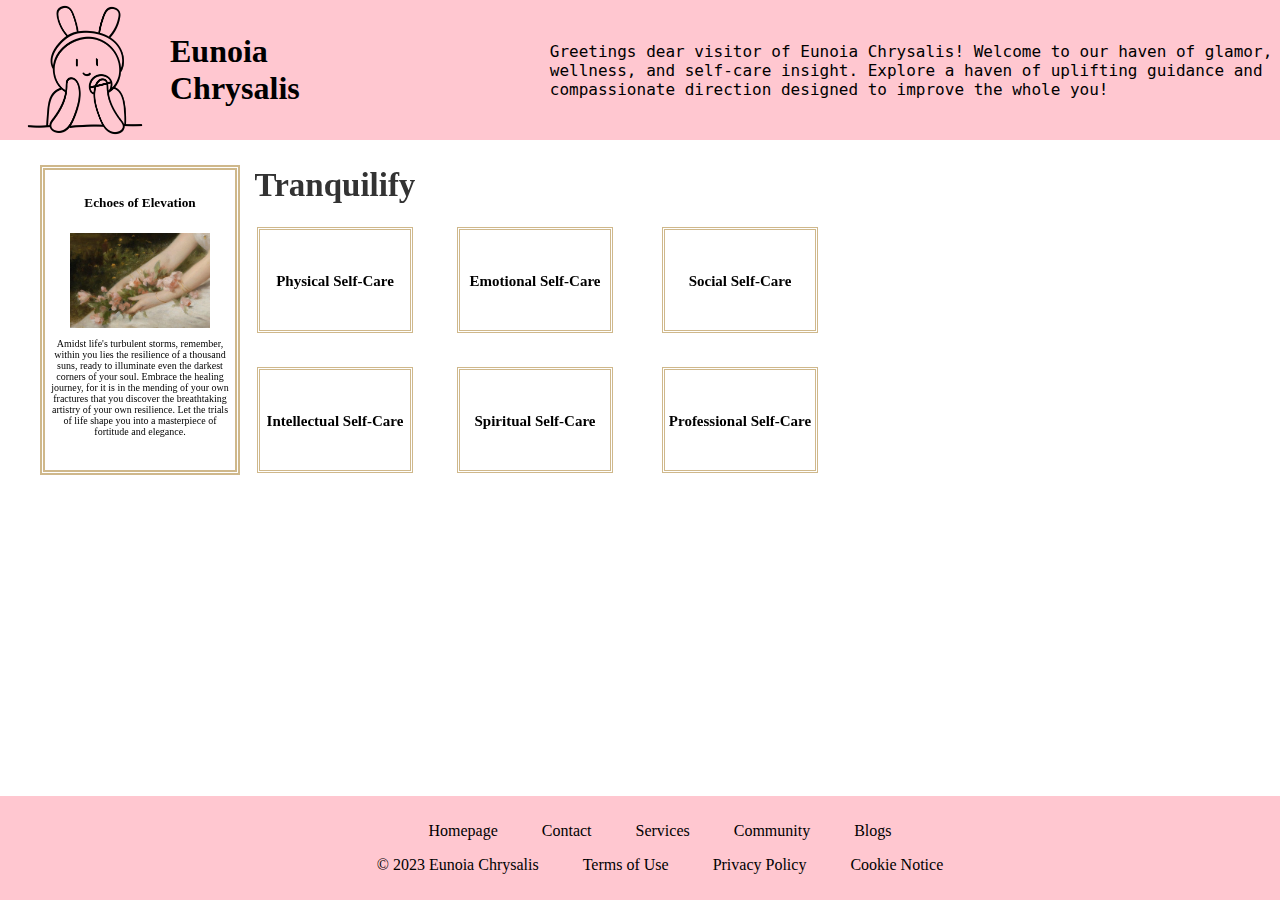
<file: Eunoia Chrysalis/Tranquilify(2nd).html>
<! DOCTYPE html>
<html>
    <head>
        <title>Eunoia Chrysalis</title>
        <link rel = "stylesheet" href = "style(2ndweb).css" type = "text/css">
    </head>
    <body>
        <div class ="header">
            <div class ="logo">
                <img src = "makeup.png" alt = "Website Logo">
            </div>
            <div class ="title">
                <h1>Eunoia Chrysalis</h1>
                <p class="Introduction-Greetings"> Greetings dear visitor of Eunoia Chrysalis! Welcome to our haven of glamor, wellness, and self-care insight. Explore a haven of uplifting guidance and compassionate direction designed to improve the whole you!</p>
            </div>

            <div class="border-box">
                <div class="content">
                    <h5>Echoes of Elevation</h5>
                        <img src="flowers.jpeg" alt="Image">
                    <p class="font">Amidst life's turbulent storms, remember, within you lies the resilience of a thousand suns, ready to illuminate even the darkest corners of your soul. Embrace the healing journey, for it is in the mending of your own fractures that you discover the breathtaking artistry of your own resilience. Let the trials of life shape you into a masterpiece of fortitude and elegance.</p>
                </div>
            </div>

            <div class="webpage-name">
                <h2>Tranquilify</h2>
          </div>

          <div class="Content1">
            <div class="topic1">
              <h5><a href="PSC.html">Physical Self-Care</a></h5>
            </div>
          </div>

          <div class="Content2">
            <div class="topic2">
              <h5><a href="ESC.html">Emotional Self-Care</a></h5>
            </div>
          </div>

          <div class="Content3">
            <div class="topic3">
              <h5><a href="SSC.html">Social Self-Care</a></h5>
            </div>
          </div>

          <div class="Content4">
            <div class="topic4">
              <h5><a href="ISC.html">Intellectual Self-Care</a></h5>
            </div>
          </div>

          <div class="Content5">
            <div class="topic5">
              <h5><a href="SPSC.html">Spiritual Self-Care</a></h5>
            </div>
          </div>

          <div class="Content6">
            <div class="topic6">
              <h5><a href="PFSC.html">Professional Self-Care</a></h5>
            </div>
          </div>

            <footer class="footer">
                <div class="top-section">
            <ul>
                <li><a href="index.html">Homepage</a></li>
                <li><a href="contact.html">Contact</a></li>
                <li><a href="services.html">Services</a></li>
                <li><a href="community.html">Community</a></li>
                <li><a href="blogs.html">Blogs</a></li>
              </ul>
            </div>
            <div class="bottom-section">
              <ul>
                <li>&copy; 2023 Eunoia Chrysalis</li>
                <li><a href="Tou.html">Terms of Use</a></li>
                <li><a href="privacy policy.html">Privacy Policy</a></li>
                <li><a href="cookie notice.html">Cookie Notice</a></li>
              </ul>
            </div>
          </footer>
    </body>
</html>
</file>
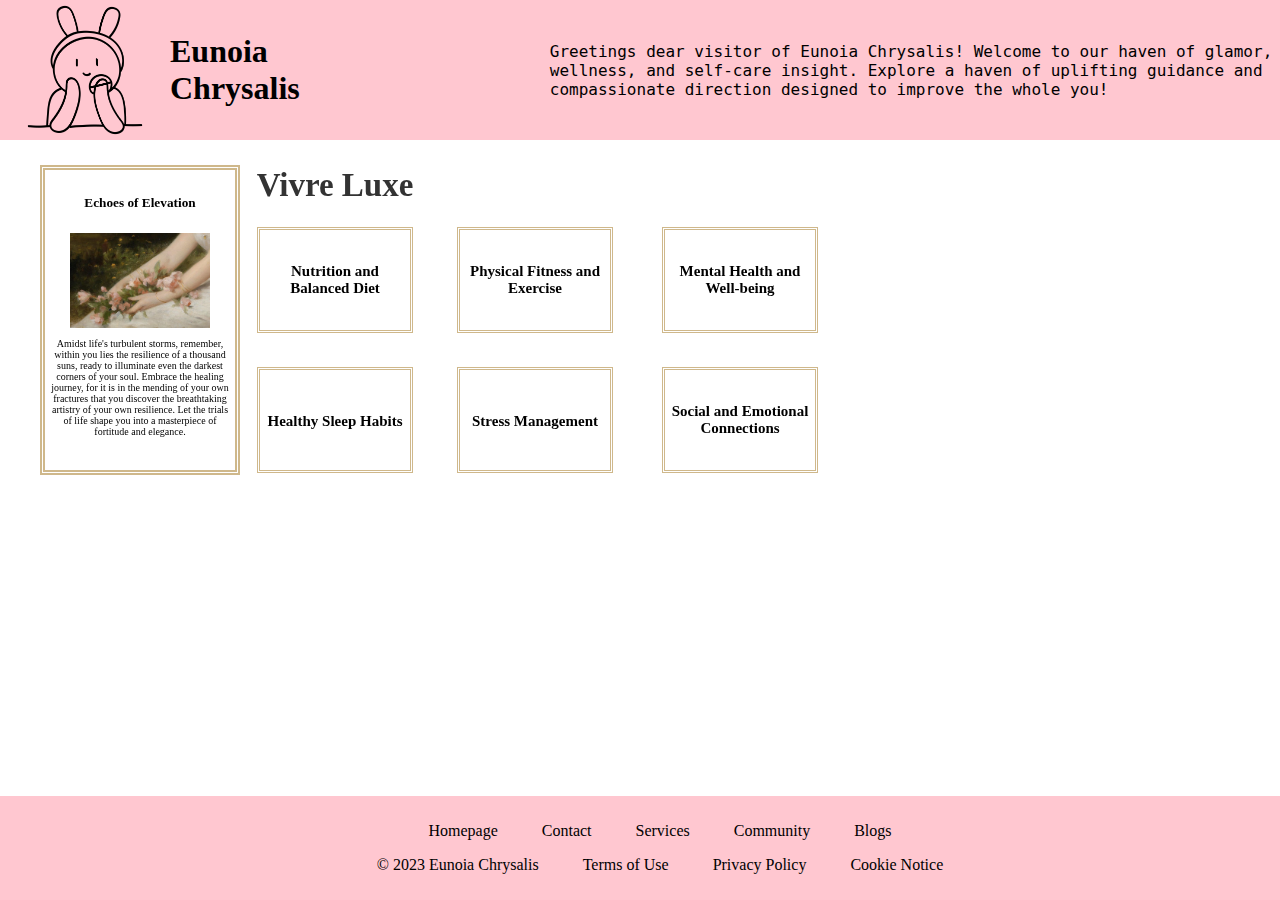
<file: Eunoia Chrysalis/Vivre Luxe(3rd).html>
<! DOCTYPE html>
<html>
    <head>
        <title>Eunoia Chrysalis</title>
        <link rel = "stylesheet" href = "style(3rdweb).css" type = "text/css">
    </head>
    <body>
        <div class ="header">
            <div class ="logo">
                <img src = "makeup.png" alt = "Website Logo">
            </div>
            <div class ="title">
                <h1>Eunoia Chrysalis</h1>
                <p class="Introduction-Greetings"> Greetings dear visitor of Eunoia Chrysalis! Welcome to our haven of glamor, wellness, and self-care insight. Explore a haven of uplifting guidance and compassionate direction designed to improve the whole you!</p>
            </div>

            <div class="border-box">
                <div class="content">
                    <h5>Echoes of Elevation</h5>
                        <img src="flowers.jpeg" alt="Image">
                    <p class="font">Amidst life's turbulent storms, remember, within you lies the resilience of a thousand suns, ready to illuminate even the darkest corners of your soul. Embrace the healing journey, for it is in the mending of your own fractures that you discover the breathtaking artistry of your own resilience. Let the trials of life shape you into a masterpiece of fortitude and elegance.</p>
                </div>
            </div>

            <div class="webpage-name">
                <h2>Vivre Luxe</h2>
          </div>

          <div class="Content1">
            <div class="topic1">
              <h5><a href="NBD.html">Nutrition and Balanced Diet</a></h5>
            </div>
          </div>

          <div class="Content2">
            <div class="topic2">
              <h5><a href="PFE.html">Physical Fitness and Exercise</a></h5>
            </div>
          </div>

          <div class="Content3">
            <div class="topic3">
              <h5><a href="MHWB.html">Mental Health and Well-being</a></h5>
            </div>
          </div>

          <div class="Content4">
            <div class="topic4">
              <h5><a href="HSH.html">Healthy Sleep Habits</a></h5>
            </div>
          </div>

          <div class="Content5">
            <div class="topic5">
              <h5><a href="SM.html">Stress Management</a></h5>
            </div>
          </div>

          <div class="Content6">
            <div class="topic6">
              <h5><a href="SEC.html">Social and Emotional Connections</a></h5>
            </div>
          </div>

            <footer class="footer">
                <div class="top-section">
            <ul>
                <li><a href="index.html">Homepage</a></li>
                <li><a href="contact.html">Contact</a></li>
                <li><a href="services.html">Services</a></li>
                <li><a href="community.html">Community</a></li>
                <li><a href="blogs.html">Blogs</a></li>
              </ul>
            </div>
            <div class="bottom-section">
              <ul>
                <li>&copy; 2023 Eunoia Chrysalis</li>
                <li><a href="Tou.html">Terms of Use</a></li>
                <li><a href="privacy policy.html">Privacy Policy</a></li>
                <li><a href="cookie notice.html">Cookie Notice</a></li>
              </ul>
            </div>
          </footer>
    </body>
</html>
</file>
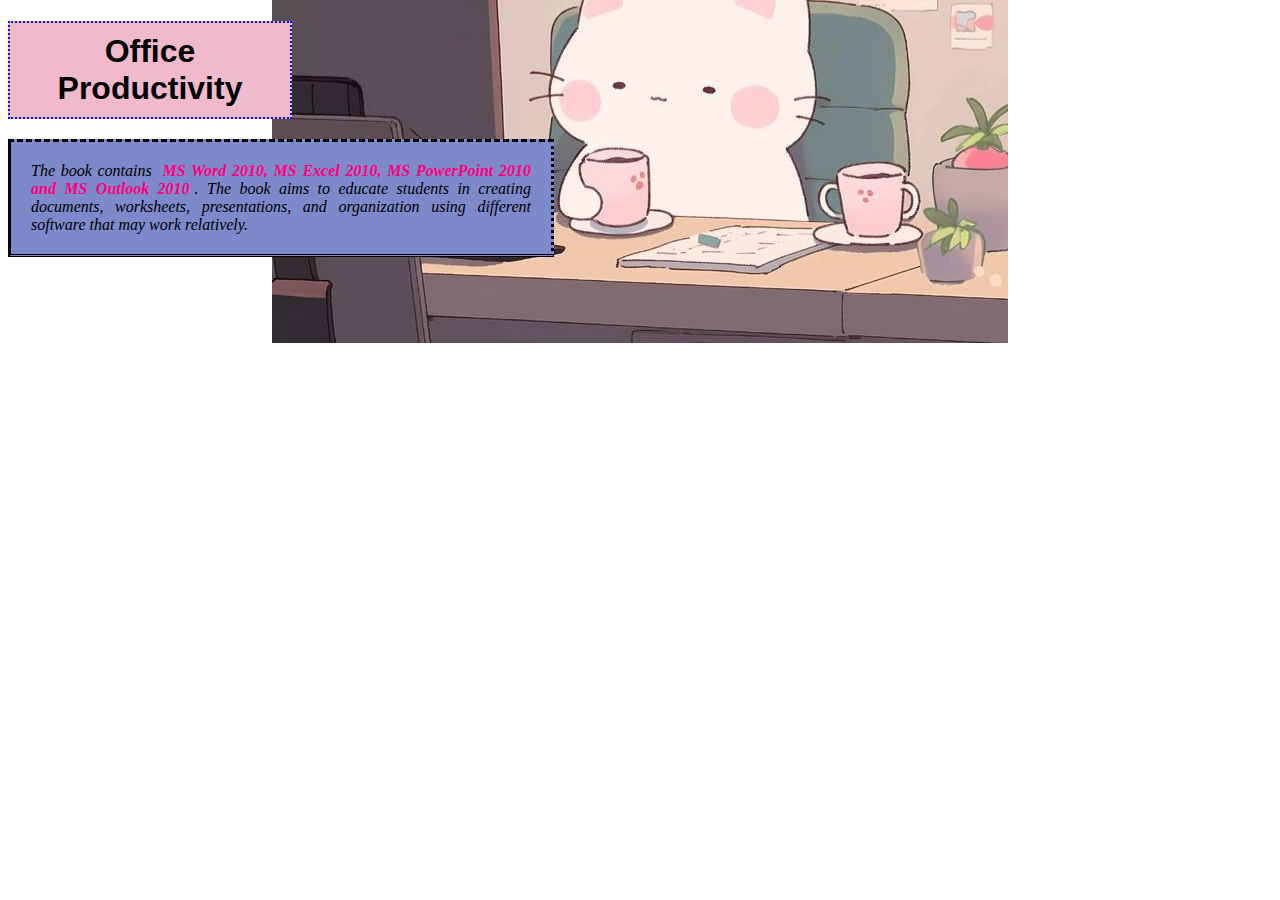
<file: FA3_Bacud/FA3_Bacud.html>
<!DOCTYPE html>
<html>
<head>
    <title>Formative Assessment 3</title>
    <link  href="style.css" rel="stylesheet" type="text/css">
</head>
<body>
    <h1>Office Productivity</h1>
    <p>The book contains <span>MS Word 2010, MS Excel 2010, MS PowerPoint 2010 and MS Outlook 2010</span>. The book aims to educate students in creating documents, worksheets, presentations, and organization using different software that may work relatively.</p>
</body>
</html>
</file>
<file: Eunoia Chrysalis/style(index).css>
.header{
    background-color: rgb(255, 199, 208);
    padding:20px;
    margin:0;
    display:flex;
    justify-content:center;
    align-items:center;
    position:fixed;
    top:0;
    left:0;
    width:100%;
    height:100px
}
.logo {
    margin-left: 10 px;
    margin-right: 10 px;
}
.logo img{
   height: 130px;
   width: auto;
}
.title{
    margin-left: 20px;
    display: flex;
    justify-content: space-between;
    align-items: center;
}
.Introduction-Greetings{
    font-family: 'Monaco', monospace ;
    margin-left: 250px;
}
.container {
   position: absolute;
   display: flex;
   flex-direction: column;
   align-items: center;
   margin-left: 150px;
   margin-top:230px;
   line-height: 1px;
}
.title-container {
   display: flex;
}
h1 {
   font-size: 33px;
   color: #000000;
}
.quote-container {
   margin-top: 0px;
   display: flex;
   font-style: italic;
   color: #666;
}
.border1{
   border: 3px double rgba(201, 174, 123, 0.881);
   width: 150px;
   height:230px;
   position: absolute;
   margin-right: 450px;
   margin-top:550px
}
.text {
   padding: 3px;
   text-align: center;
   justify-content: center;
}
.text h5 a {
   color: black;
   text-decoration: none;
   position: relative;
}
.text h5 a:after {
   content: '';
   position: absolute;
   width: 100%;
   transform: scaleX(0);
   height: 2px;
   bottom: 0;
   left: 0;
   background-color: rgb(0, 0, 0);
   transform-origin: bottom right;
   transition: transform 0.25s ease-out;
}
.flower1 img{
   margin-top: 30px;
   height: 80px;
   width: 75px;
}
.text h5 a:hover:after,
.text h5 a:active:after {
   transform: scaleX(1);
   transform-origin: bottom left;
}
.text h5{
   font-size: 15px;
}
.border2{
   border: 3px double rgba(201, 174, 123, 0.881);
   width: 150px;
   height:230px;
   position: absolute;
   margin-right: 50px;
   margin-top:550px
}
.text2 {
   padding: 3px;
   text-align: center;
   justify-content: center;
}
.text2 h5 a {
   color: black;
   text-decoration: none;
   position: relative;
}
.text2 h5 a:after {
   content: '';
   position: absolute;
   width: 100%;
   transform: scaleX(0);
   height: 2px;
   bottom: 0;
   left: 0;
   background-color: rgb(0, 0, 0);
   transform-origin: bottom right;
   transition: transform 0.25s ease-out;
}
.flower2 img{
   margin-top: 30px;
   height: 80px;
   width: 75px;
}
.text2 h5 a:hover:after,
.text2 h5 a:active:after {
   transform: scaleX(1);
   transform-origin: bottom left;
}
.text2 h5{
   font-size: 15px;
}
.border3{
   border: 3px double rgba(201, 174, 123, 0.881);
   width: 150px;
   height:230px;
   position: absolute;
   margin-left: 350px;
   margin-top:550px
}
.text3 {
   padding: 3px;
   text-align: center;
   justify-content: center;
}
.text3 h5 a {
   color: black;
   text-decoration: none;
   position: relative;
}
.text3 h5 a:after {
   content: '';
   position: absolute;
   width: 100%;
   transform: scaleX(0);
   height: 2px;
   bottom: 0;
   left: 0;
   background-color: rgb(0, 0, 0);
   transform-origin: bottom right;
   transition: transform 0.25s ease-out;
}
.flower3 img{
   margin-top: 30px;
   height: 80px;
   width: 75px;
}
.text3 h5 a:hover:after,
.text3 h5 a:active:after {
   transform: scaleX(1);
   transform-origin: bottom left;
}
.text3 h5{
   font-size: 15px;
}
.border4{
   border: 3px double rgba(201, 174, 123, 0.881);
   width: 150px;
   height:230px;
   position: absolute;
   margin-left: 750px;
   margin-top:550px
}
.text4 {
   padding: 3px;
   text-align: center;
   justify-content: center;
}
.text4 h5 a {
   color: black;
   text-decoration: none;
   position: relative;
}
.text4 h5 a:after {
   content: '';
   position: absolute;
   width: 100%;
   transform: scaleX(0);
   height: 2px;
   bottom: 0;
   left: 0;
   background-color: rgb(0, 0, 0);
   transform-origin: bottom right;
   transition: transform 0.25s ease-out;
}
.flower4 img{
   margin-top: 30px;
   height: 80px;
   width: 75px;
}
.text4 h5 a:hover:after,
.text4 h5 a:active:after {
   transform: scaleX(1);
   transform-origin: bottom left;
}
.text4 h5{
   font-size: 15px;
}
.font {
   font-size:10px;
   font-family:Georgia, 'Times New Roman', Times, serif;
   font-style:bold;
}
.border-box {
    border: 5px double rgba(201, 174, 123, 0.881);
    width: 190px;
    height:300px;
    position: absolute;
    margin-right: 1040px;
    margin-top:500px
}
.content {
    padding: 3px;
    text-align: center;
    justify-content: center;
}
.content img{
   height: 95px;
   width: 140px;
}
.font {
   font-size:10px;
   font-family:Georgia, 'Times New Roman', Times, serif;
   font-style:bold;
}
.footer {
    background-color: rgb(255, 199, 208);
    position: fixed; 
    bottom: 0; 
    width: 200%;
    text-align: center; 
    padding: 10px 0;
  }
  .footer .top-section,
  .footer .bottom-section {
    margin-bottom: 10px;
  }
  .footer ul {
    list-style-type: none;
    padding: 0;
  }
  .footer li {
    display: inline-block;
    margin: 0 20px;
  }
  .footer a {
    text-decoration: none;
    color: black;
  }
  .footer a:hover {
    text-decoration: underline;
  }
</file>
<file: Eunoia Chrysalis/style(about).css>
.header{
    background-color: rgb(255, 199, 208);
    padding: 20px;
    margin: 0;
    display: flex;
    justify-content: center;
    align-items: center;
    position: fixed;
    top: 0;
    left: 0;
    width: 100%;
    height: 60px
}
.logo {
    display: flex;
    align-items: center;
    margin: 0;
    padding: 0;
}
.logo img{
   height: 100px;
   width: auto;
   margin-right: 10px;
}
.title{
    margin-left: 20px;
    display: flex;
    justify-content: space-between;
    align-items: center;
}
.border{
    display: flex;
    flex-direction: column;
    align-items: center;
    text-align: justify;
    width: 1000px;
    height: 550px;
    margin-top: 650px;
    margin-right: 300px;
}
.Topic h1 {
   align-items: center;
   font-size: 30px;
   color: #333;
}
.about-paragraph {
   text-align: center;
   align-items: center;
   justify-content: center;
   display: flex;
   flex-direction: column;
   border: 3px rgb(255, 199, 208);
   border-style: dashed;
   padding: 10px;
   margin: 20px;
   display: inline-block;
}

.footer {
    background-color: rgb(255, 199, 208);
    position: fixed; 
    bottom: 0; 
    width: 200%;
    text-align: center; 
    padding: 10px 0;
  }
  
  .footer .top-section,
  .footer .bottom-section {
    margin-bottom: 10px;
  }
  
  .footer ul {
    list-style-type: none;
    padding: 0;
  }
  
  .footer li {
    display: inline-block;
    margin: 0 20px;
  }
  .footer a {
    text-decoration: none;
    color: black;
  }
  .footer a:hover {
    text-decoration: underline;
  }
</file>
<file: Eunoia Chrysalis/style(4thweb).css>
.header{
    background-color: rgb(255, 199, 208);
    padding: 20px;
    margin: 0;
    display: flex;
    justify-content: center;
    align-items: center;
    position: fixed;
    top: 0;
    left: 0;
    width: 100%;
    height: 100px
}
.logo {
    margin-left: 10 px;
    margin-right: 10 px;
}
.logo img{
   height: 130px;
   width: auto;
}
.title{
    margin-left: 20px;
    display: flex;
    justify-content: space-between;
    align-items: center;
}
.Introduction-Greetings{
    font-family: 'Monaco', monospace ;
    margin-left: 250px;
}
.Content1{
   border: 3px double rgba(201, 174, 123, 0.881);
   width: 150px;
   height:100px;
   position: absolute;
   margin-right: 650px;
   margin-top:420px
}
.topic1{
   padding: 3px;
   text-align: center;
   justify-content: center;
}
.topic1 h5 a {
   color: black;
   text-decoration: none;
   position: relative;
}
.topic1 h5 a:after {
   content: '';
   position: absolute;
   width: 100%;
   transform: scaleX(0);
   height: 2px;
   bottom: 0;
   left: 0;
   background-color: rgb(0, 0, 0);
   transform-origin: bottom right;
   transition: transform 0.25s ease-out;
}
.topic1 h5 a:hover:after,
.topic1 h5 a:active:after {
   transform: scaleX(1);
   transform-origin: bottom left;
}
.topic1 h5{
   margin-top: 30px;
   font-size: 15px;
}
.Content2{
   border: 3px double rgba(201, 174, 123, 0.881);
   width: 150px;
   height:100px;
   position: absolute;
   margin-right: 250px;
   margin-top:420px
}
.topic2{
   padding: 3px;
   text-align: center;
   justify-content: center;
}
.topic2 h5 a {
   color: black;
   text-decoration: none;
   position: relative;
}
.topic2 h5 a:after {
    content: '';
    position: absolute;
    width: 100%;
    transform: scaleX(0);
    height: 2px;
    bottom: 0;
    left: 0;
    background-color: rgb(0, 0, 0);
    transform-origin: bottom right;
    transition: transform 0.25s ease-out;
 }
 .topic2 h5 a:hover:after,
 .topic2 h5 a:active:after {
    transform: scaleX(1);
    transform-origin: bottom left;
 }
.topic2 h5{
   margin-top:30px;
   font-size: 15px;
} 
.Content3{
   border: 3px double rgba(201, 174, 123, 0.881);
   width: 150px;
   height:100px;
   position: absolute;
   margin-left: 160px;
   margin-top:420px
}
.topic3{
   padding: 3px;
   text-align: center;
   justify-content: center;
}
.topic3 h5 a {
   color: black;
   text-decoration: none;
   position: relative;
}
.topic3 h5 a:after {
   content: '';
   position: absolute;
   width: 100%;
   transform: scaleX(0);
   height: 2px;
   bottom: 0;
   left: 0;
   background-color: rgb(0, 0, 0);
   transform-origin: bottom right;
   transition: transform 0.25s ease-out;
}
.topic3 h5 a:hover:after,
.topic3 h5 a:active:after {
   transform: scaleX(1);
   transform-origin: bottom left;
}
.topic3 h5{
   margin-top: 30px;
   font-size: 15px;
}
.Content4{
   border: 3px double rgba(201, 174, 123, 0.881);
   width: 150px;
   height:100px;
   position: absolute;
   margin-right: 650px;
   margin-top:700px
}
.topic4{
   padding: 3px;
   text-align: center;
   justify-content: center;
}
.topic4 h5 a {
   color: black;
   text-decoration: none;
   position: relative;
}
.topic4 h5 a:after {
   content: '';
   position: absolute;
   width: 100%;
   transform: scaleX(0);
   height: 2px;
   bottom: 0;
   left: 0;
   background-color: rgb(0, 0, 0);
   transform-origin: bottom right;
   transition: transform 0.25s ease-out;
}
.topic4 h5 a:hover:after,
.topic4 h5 a:active:after {
   transform: scaleX(1);
   transform-origin: bottom left;
}
.topic4 h5{
   margin-top: 20px;
   font-size: 15px;
}
.Content5{
   border: 3px double rgba(201, 174, 123, 0.881);
   width: 150px;
   height:100px;
   position: absolute;
   margin-right: 250px;
   margin-top:700px
}
.topic5{
   padding: 3px;
   text-align: center;
   justify-content: center;
}
.topic5 h5 a {
   color: black;
   text-decoration: none;
   position: relative;
}
.topic5 h5 a:after {
   content: '';
   position: absolute;
   width: 100%;
   transform: scaleX(0);
   height: 2px;
   bottom: 0;
   left: 0;
   background-color: rgb(0, 0, 0);
   transform-origin: bottom right;
   transition: transform 0.25s ease-out;
}
.topic5 h5 a:hover:after,
.topic5 h5 a:active:after {
   transform: scaleX(1);
   transform-origin: bottom left;
}
.topic5 h5{
   margin-top:30px;
   font-size: 15px;
}
.Content6{
   border: 3px double rgba(201, 174, 123, 0.881);
   width: 150px;
   height:100px;
   position: absolute;
   margin-left: 160px;
   margin-top:700px
}
.topic6{
   padding: 3px;
   text-align: center;
   justify-content: center;
}
.topic6 h5 a {
   color: black;
   text-decoration: none;
   position: relative;
}
.topic6 h5 a:after {
   content: '';
   position: absolute;
   width: 100%;
   transform: scaleX(0);
   height: 2px;
   bottom: 0;
   left: 0;
   background-color: rgb(0, 0, 0);
   transform-origin: bottom right;
   transition: transform 0.25s ease-out;
}
.topic6 h5 a:hover:after,
.topic6 h5 a:active:after {
   transform: scaleX(1);
   transform-origin: bottom left;
}
.topic6 h5{
   margin-top:20px;
   font-size: 15px;
}

.border-box {
    border: 5px double rgba(201, 174, 123, 0.881);
    width: 190px;
    height:300px;
    position: absolute;
    margin-right: 1040px;
    margin-top:500px
}
.content {
    padding: 3px;
    text-align: center;
    justify-content: center;
}
.content img{
  height: 95px;
  width: 140px;
}
.font {
  font-size:10px;
  font-family:Georgia, 'Times New Roman', Times, serif;
  font-style:bold;
}
.webpage-name {
  display: flex;
  flex-direction: column;
  align-items: center;
  position: absolute;
  margin-right: 580px;
  margin-top:230px;
}
h2 {
  font-size: 33px;
  color: #333;
}
.footer {
    background-color: rgb(255, 199, 208);
    position: fixed; 
    bottom: 0; 
    width: 200%;
    text-align: center; 
    padding: 10px 0;
  }
  .footer .top-section,
  .footer .bottom-section {
    margin-bottom: 10px;
  }
  .footer ul {
    list-style-type: none;
    padding: 0;
  }
  .footer li {
    display: inline-block;
    margin: 0 20px;
  }
  .footer a {
    text-decoration: none;
    color: black;
  }
  .footer a:hover {
    text-decoration: underline;
  }
</file>
<file: Eunoia Chrysalis/style(2ndweb).css>
.header{
    background-color: rgb(255, 199, 208);
    padding: 20px;
    margin: 0;
    display: flex;
    justify-content: center;
    align-items: center;
    position: fixed;
    top: 0;
    left: 0;
    width: 100%;
    height: 100px
}
.logo {
    margin-left: 10 px;
    margin-right: 10 px;
}
.logo img{
   height: 130px;
   width: auto;
}
.title{
    margin-left: 20px;
    display: flex;
    justify-content: space-between;
    align-items: center;
}
.Introduction-Greetings{
    font-family: 'Monaco', monospace ;
    margin-left: 250px;
}
.Content1{
   border: 3px double rgba(201, 174, 123, 0.881);
   width: 150px;
   height:100px;
   position: absolute;
   margin-right: 650px;
   margin-top:420px
}
.topic1{
   padding: 3px;
   text-align: center;
   justify-content: center;
}
.topic1 h5 a {
   color: black;
   text-decoration: none;
   position: relative;
}
.topic1 h5 a:after {
   content: '';
   position: absolute;
   width: 100%;
   transform: scaleX(0);
   height: 2px;
   bottom: 0;
   left: 0;
   background-color: rgb(0, 0, 0);
   transform-origin: bottom right;
   transition: transform 0.25s ease-out;
}
.topic1 h5 a:hover:after,
.topic1 h5 a:active:after {
   transform: scaleX(1);
   transform-origin: bottom left;
}
.topic1 h5{
   margin-top: 40px;
   font-size: 15px;
}
.Content2{
   border: 3px double rgba(201, 174, 123, 0.881);
   width: 150px;
   height:100px;
   position: absolute;
   margin-right: 250px;
   margin-top:420px
}
.topic2{
   padding: 3px;
   text-align: center;
   justify-content: center;
}
.topic2 h5 a {
   color: black;
   text-decoration: none;
   position: relative;
}
.topic2 h5 a:after {
   content: '';
   position: absolute;
   width: 100%;
   transform: scaleX(0);
   height: 2px;
   bottom: 0;
   left: 0;
   background-color: rgb(0, 0, 0);
   transform-origin: bottom right;
   transition: transform 0.25s ease-out;
}
.topic2 h5 a:hover:after,
.topic2 h5 a:active:after {
   transform: scaleX(1);
   transform-origin: bottom left;
}
.topic2 h5{
   margin-top:40px;
   font-size: 15px;
} 
.Content3{
   border: 3px double rgba(201, 174, 123, 0.881);
   width: 150px;
   height:100px;
   position: absolute;
   margin-left: 160px;
   margin-top:420px
}
.topic3{
   padding: 3px;
   text-align: center;
   justify-content: center;
}
.topic3 h5 a {
   color: black;
   text-decoration: none;
   position: relative;
}
.topic3 h5 a:after {
   content: '';
   position: absolute;
   width: 100%;
   transform: scaleX(0);
   height: 2px;
   bottom: 0;
   left: 0;
   background-color: rgb(0, 0, 0);
   transform-origin: bottom right;
   transition: transform 0.25s ease-out;
}
.topic3 h5 a:hover:after,
.topic3 h5 a:active:after {
   transform: scaleX(1);
   transform-origin: bottom left;
}
.topic3 h5{
   margin-top: 40px;
   font-size: 15px;
}
.Content4{
   border: 3px double rgba(201, 174, 123, 0.881);
   width: 150px;
   height:100px;
   position: absolute;
   margin-right: 650px;
   margin-top:700px
}
.topic4{
   padding: 3px;
   text-align: center;
   justify-content: center;
}
.topic4 h5 a {
   color: black;
   text-decoration: none;
   position: relative;
}
.topic4 h5 a:after {
   content: '';
   position: absolute;
   width: 100%;
   transform: scaleX(0);
   height: 2px;
   bottom: 0;
   left: 0;
   background-color: rgb(0, 0, 0);
   transform-origin: bottom right;
   transition: transform 0.25s ease-out;
}
.topic4 h5 a:hover:after,
.topic4 h5 a:active:after {
   transform: scaleX(1);
   transform-origin: bottom left;
}
.topic4 h5{
   margin-top: 40px;
   font-size: 15px;
}
.Content5{
   border: 3px double rgba(201, 174, 123, 0.881);
   width: 150px;
   height:100px;
   position: absolute;
   margin-right: 250px;
   margin-top:700px
}
.topic5{
   padding: 3px;
   text-align: center;
   justify-content: center;
}
.topic5 h5 a {
   color: black;
   text-decoration: none;
   position: relative;
}
.topic5 h5 a:after {
   content: '';
   position: absolute;
   width: 100%;
   transform: scaleX(0);
   height: 2px;
   bottom: 0;
   left: 0;
   background-color: rgb(0, 0, 0);
   transform-origin: bottom right;
   transition: transform 0.25s ease-out;
}
.topic5 h5 a:hover:after,
.topic5 h5 a:active:after {
   transform: scaleX(1);
   transform-origin: bottom left;
}
.topic5 h5{
   margin-top:40px;
   font-size: 15px;
}
.Content6{
   border: 3px double rgba(201, 174, 123, 0.881);
   width: 150px;
   height:100px;
   position: absolute;
   margin-left: 160px;
   margin-top:700px
}
.topic6{
   padding: 3px;
   text-align: center;
   justify-content: center;
}
.topic6 h5 a {
   color: black;
   text-decoration: none;
   position: relative;
}
.topic6 h5 a:after {
   content: '';
   position: absolute;
   width: 100%;
   transform: scaleX(0);
   height: 2px;
   bottom: 0;
   left: 0;
   background-color: rgb(0, 0, 0);
   transform-origin: bottom right;
   transition: transform 0.25s ease-out;
}
.topic6 h5 a:hover:after,
.topic6 h5 a:active:after {
   transform: scaleX(1);
   transform-origin: bottom left;
}
.topic6 h5{
   margin-top:40px;
   font-size: 15px;
}

.border-box {
    border: 5px double rgba(201, 174, 123, 0.881);
    width: 190px;
    height:300px;
    position: absolute;
    margin-right: 1040px;
    margin-top:500px
}
.content {
    padding: 3px;
    text-align: center;
    justify-content: center;
}
.content img{
  height: 95px;
  width: 140px;
}
.font {
  font-size:10px;
  font-family:Georgia, 'Times New Roman', Times, serif;
  font-style:bold;
}
.webpage-name {
  display: flex;
  flex-direction: column;
  align-items: center;
  position: absolute;
  margin-right: 650px;
  margin-top:230px;
}
h2 {
  font-size: 33px;
  color: #333;
}
.footer {
    background-color: rgb(255, 199, 208);
    position: fixed; 
    bottom: 0; 
    width: 200%;
    text-align: center; 
    padding: 10px 0;
  }
  .footer .top-section,
  .footer .bottom-section {
    margin-bottom: 10px;
  }
  .footer ul {
    list-style-type: none;
    padding: 0;
  }
  .footer li {
    display: inline-block;
    margin: 0 20px;
  }
  .footer a {
    text-decoration: none;
    color: black;
  }
  .footer a:hover {
    text-decoration: underline;
  }
</file>
<file: Eunoia Chrysalis/style(3rdweb).css>
.header{
    background-color: rgb(255, 199, 208);
    padding: 20px;
    margin: 0;
    display: flex;
    justify-content: center;
    align-items: center;
    position: fixed;
    top: 0;
    left: 0;
    width: 100%;
    height: 100px
}
.logo {
    margin-left: 10 px;
    margin-right: 10 px;
}
.logo img{
   height: 130px;
   width: auto;
}
.title{
    margin-left: 20px;
    display: flex;
    justify-content: space-between;
    align-items: center;
}
.Introduction-Greetings{
    font-family: 'Monaco', monospace ;
    margin-left: 250px;
}
.Content1{
   border: 3px double rgba(201, 174, 123, 0.881);
   width: 150px;
   height:100px;
   position: absolute;
   margin-right: 650px;
   margin-top:420px
}
.topic1{
   padding: 3px;
   text-align: center;
   justify-content: center;
}
.topic1 h5 a {
   color: black;
   text-decoration: none;
   position: relative;
}
.topic1 h5 a:after {
   content: '';
   position: absolute;
   width: 100%;
   transform: scaleX(0);
   height: 2px;
   bottom: 0;
   left: 0;
   background-color: rgb(0, 0, 0);
   transform-origin: bottom right;
   transition: transform 0.25s ease-out;
}
.topic1 h5 a:hover:after,
.topic1 h5 a:active:after {
   transform: scaleX(1);
   transform-origin: bottom left;
}
.topic1 h5{
   margin-top: 30px;
   font-size: 15px;
}
.Content2{
   border: 3px double rgba(201, 174, 123, 0.881);
   width: 150px;
   height:100px;
   position: absolute;
   margin-right: 250px;
   margin-top:420px
}
.topic2{
   padding: 3px;
   text-align: center;
   justify-content: center;
}
.topic2 h5 a {
   color: black;
   text-decoration: none;
   position: relative;
}
.topic2 h5 a:after {
   content: '';
   position: absolute;
   width: 100%;
   transform: scaleX(0);
   height: 2px;
   bottom: 0;
   left: 0;
   background-color: rgb(0, 0, 0);
   transform-origin: bottom right;
   transition: transform 0.25s ease-out;
}
.topic2 h5 a:hover:after,
.topic2 h5 a:active:after {
   transform: scaleX(1);
   transform-origin: bottom left;
}
.topic2 h5{
   margin-top:30px;
   font-size: 15px;
} 
.Content3{
   border: 3px double rgba(201, 174, 123, 0.881);
   width: 150px;
   height:100px;
   position: absolute;
   margin-left: 160px;
   margin-top:420px
}
.topic3{
   padding: 3px;
   text-align: center;
   justify-content: center;
}
.topic3 h5 a {
   color: black;
   text-decoration: none;
   position: relative;
}
.topic3 h5 a:after {
   content: '';
   position: absolute;
   width: 100%;
   transform: scaleX(0);
   height: 2px;
   bottom: 0;
   left: 0;
   background-color: rgb(0, 0, 0);
   transform-origin: bottom right;
   transition: transform 0.25s ease-out;
}
.topic3 h5 a:hover:after,
.topic3 h5 a:active:after {
   transform: scaleX(1);
   transform-origin: bottom left;
}
.topic3 h5{
   margin-top: 30px;
   font-size: 15px;
}
.Content4{
   border: 3px double rgba(201, 174, 123, 0.881);
   width: 150px;
   height:100px;
   position: absolute;
   margin-right: 650px;
   margin-top:700px
}
.topic4{
   padding: 3px;
   text-align: center;
   justify-content: center;
}
.topic4 h5 a {
   color: black;
   text-decoration: none;
   position: relative;
}
.topic4 h5 a:after {
   content: '';
   position: absolute;
   width: 100%;
   transform: scaleX(0);
   height: 2px;
   bottom: 0;
   left: 0;
   background-color: rgb(0, 0, 0);
   transform-origin: bottom right;
   transition: transform 0.25s ease-out;
}
.topic4 h5 a:hover:after,
.topic4 h5 a:active:after {
   transform: scaleX(1);
   transform-origin: bottom left;
}
.topic4 h5{
   margin-top: 40px;
   font-size: 15px;
}
.Content5{
   border: 3px double rgba(201, 174, 123, 0.881);
   width: 150px;
   height:100px;
   position: absolute;
   margin-right: 250px;
   margin-top:700px
}
.topic5{
   padding: 3px;
   text-align: center;
   justify-content: center;
}
.topic5 h5 a {
   color: black;
   text-decoration: none;
   position: relative;
}
.topic5 h5 a:after {
   content: '';
   position: absolute;
   width: 100%;
   transform: scaleX(0);
   height: 2px;
   bottom: 0;
   left: 0;
   background-color: rgb(0, 0, 0);
   transform-origin: bottom right;
   transition: transform 0.25s ease-out;
}
.topic5 h5 a:hover:after,
.topic5 h5 a:active:after {
   transform: scaleX(1);
   transform-origin: bottom left;
}
.topic5 h5{
   margin-top:40px;
   font-size: 15px;
}
.Content6{
   border: 3px double rgba(201, 174, 123, 0.881);
   width: 150px;
   height:100px;
   position: absolute;
   margin-left: 160px;
   margin-top:700px
}
.topic6{
   padding: 3px;
   text-align: center;
   justify-content: center;
}
.topic6 h5 a {
   color: black;
   text-decoration: none;
   position: relative;
}
.topic6 h5 a:after {
   content: '';
   position: absolute;
   width: 100%;
   transform: scaleX(0);
   height: 2px;
   bottom: 0;
   left: 0;
   background-color: rgb(0, 0, 0);
   transform-origin: bottom right;
   transition: transform 0.25s ease-out;
}
.topic6 h5 a:hover:after,
.topic6 h5 a:active:after {
   transform: scaleX(1);
   transform-origin: bottom left;
}
.topic6 h5{
   margin-top:30px;
   font-size: 15px;
}

.border-box {
    border: 5px double rgba(201, 174, 123, 0.881);
    width: 190px;
    height:300px;
    position: absolute;
    margin-right: 1040px;
    margin-top:500px
}
.content {
    padding: 3px;
    text-align: center;
    justify-content: center;
}
.content img{
  height: 95px;
  width: 140px;
}
.font {
  font-size:10px;
  font-family:Georgia, 'Times New Roman', Times, serif;
  font-style:bold;
}
.webpage-name {
  display: flex;
  flex-direction: column;
  align-items: center;
  position: absolute;
  margin-right: 650px;
  margin-top:230px;
}
h2 {
  font-size: 33px;
  color: #333;
}
.footer {
    background-color: rgb(255, 199, 208);
    position: fixed; 
    bottom: 0; 
    width: 200%;
    text-align: center; 
    padding: 10px 0;
  }
  .footer .top-section,
  .footer .bottom-section {
    margin-bottom: 10px;
  }
  .footer ul {
    list-style-type: none;
    padding: 0;
  }
  .footer li {
    display: inline-block;
    margin: 0 20px;
  }
  .footer a {
    text-decoration: none;
    color: black;
  }
  .footer a:hover {
    text-decoration: underline;
  }
</file>
<file: FA3_Bacud/style.css>
body {
    background-image: url('catto-computer.jpg');
    background-repeat: no-repeat;
    background-position: center;
}
h1 {
    text-align: center;
    background-color: #f0b9cc;
    font-family: Arial, Helvetica, sans-serif;
    border: 2px dotted rgb(0, 21, 255);
    padding: 10px 15px;
    width: 250px;
    margin-bottom: 20px;
}

p {
    text-align: justify;
    background-color: hsl(230, 42%, 64%);
    font-style: italic;
    padding: 20px;
    border: 3px solid black;
    border-top-style: dashed;
    border-right-style: dotted;
    border-bottom-style: double;
    border-left-style: solid;
    width: 500px;
}

span {
    font-weight: bold;
    font-style: italic;
    color: rgb(255, 0, 125);
    margin: 2px 5px;
}
</file>
